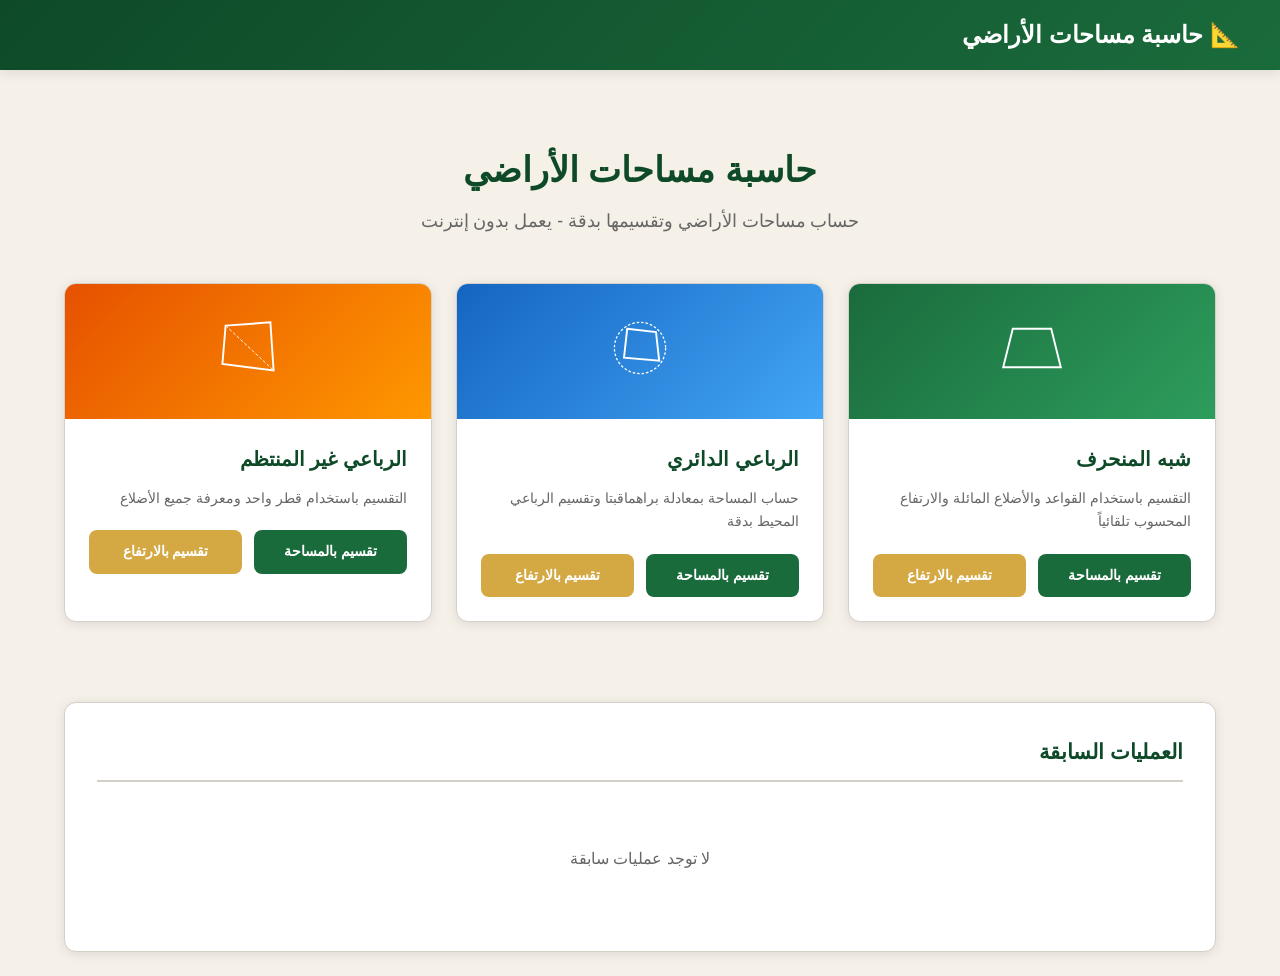
<file: index.html>
<!DOCTYPE html>
<html lang="ar" dir="rtl">
<head>
  <meta charset="UTF-8">
  <meta name="viewport" content="width=device-width, initial-scale=1.0">
  <title>حاسبة مساحات الأراضي</title>
  <link rel="stylesheet" href="css/style.css">
  <link rel="manifest" href="manifest.json">
  <meta name="theme-color" content="#1a6b3c">
  <meta name="apple-mobile-web-app-capable" content="yes">
  <meta name="apple-mobile-web-app-status-bar-style" content="black-translucent">
  <link rel="apple-touch-icon" href="data:image/svg+xml,<svg xmlns='http://www.w3.org/2000/svg' viewBox='0 0 100 100'><rect fill='%231a6b3c' width='100' height='100' rx='20'/><text x='50' y='65' font-size='50' text-anchor='middle' fill='white'>📐</text></svg>">
</head>
<body>
  <header class="header">
    <div class="header-content">
      <h1>📐 حاسبة مساحات الأراضي</h1>
    </div>
  </header>

  <main class="container">
    <section class="hero">
      <h1>حاسبة مساحات الأراضي</h1>
      <p>حساب مساحات الأراضي وتقسيمها بدقة - يعمل بدون إنترنت</p>
    </section>

    <div class="cards-grid">
      <!-- شبه المنحرف -->
      <div class="card">
        <div class="card-icon">
          <svg viewBox="0 0 100 80" xmlns="http://www.w3.org/2000/svg">
            <polygon points="20,10 80,10 95,70 5,70" fill="none" stroke="white" stroke-width="3"/>
          </svg>
        </div>
        <div class="card-body">
          <h3>شبه المنحرف</h3>
          <p>التقسيم باستخدام القواعد والأضلاع المائلة والارتفاع المحسوب تلقائياً</p>
          <div class="card-buttons">
            <a href="trapezoid-area.html" class="btn btn-primary">تقسيم بالمساحة</a>
            <a href="trapezoid-height.html" class="btn btn-secondary">تقسيم بالارتفاع</a>
          </div>
        </div>
      </div>

      <!-- الرباعي الدائري -->
      <div class="card">
        <div class="card-icon" style="background: linear-gradient(135deg, #1565c0, #42a5f5);">
          <svg viewBox="0 0 100 100" xmlns="http://www.w3.org/2000/svg">
            <circle cx="50" cy="50" r="40" fill="none" stroke="white" stroke-width="2" stroke-dasharray="4,3"/>
            <polygon points="30,20 75,25 80,70 25,65" fill="none" stroke="white" stroke-width="3"/>
          </svg>
        </div>
        <div class="card-body">
          <h3>الرباعي الدائري</h3>
          <p>حساب المساحة بمعادلة براهماقبتا وتقسيم الرباعي المحيط بدقة</p>
          <div class="card-buttons">
            <a href="circular-quad-area.html" class="btn btn-primary">تقسيم بالمساحة</a>
            <a href="circular-quad-height.html" class="btn btn-secondary">تقسيم بالارتفاع</a>
          </div>
        </div>
      </div>

      <!-- الرباعي غير المنتظم -->
      <div class="card">
        <div class="card-icon" style="background: linear-gradient(135deg, #e65100, #ff9800);">
          <svg viewBox="0 0 100 100" xmlns="http://www.w3.org/2000/svg">
            <polygon points="15,15 85,10 90,85 10,75" fill="none" stroke="white" stroke-width="3"/>
            <line x1="15" y1="15" x2="90" y2="85" stroke="white" stroke-width="1.5" stroke-dasharray="5,3"/>
          </svg>
        </div>
        <div class="card-body">
          <h3>الرباعي غير المنتظم</h3>
          <p>التقسيم باستخدام قطر واحد ومعرفة جميع الأضلاع</p>
          <div class="card-buttons">
            <a href="irregular-quad-area.html" class="btn btn-primary">تقسيم بالمساحة</a>
            <a href="irregular-quad-height.html" class="btn btn-secondary">تقسيم بالارتفاع</a>
          </div>
        </div>
      </div>
    </div>

    <section class="history-section" id="historySection">
      <h2 style="font-size:1.3rem;color:var(--primary-dark);margin-bottom:1rem;padding-bottom:.75rem;border-bottom:2px solid var(--border);">العمليات السابقة</h2>
      <div id="historyList">
        <div class="empty-state">
          <p>لا توجد عمليات سابقة</p>
        </div>
      </div>
    </section>
  </main>

  <script src="js/storage.js"></script>
  <script>
    function loadHistory() {
      const history = Storage.getAll();
      const list = document.getElementById('historyList');

      if (history.length === 0) {
        list.innerHTML = '<div class="empty-state"><p>لا توجد عمليات سابقة</p></div>';
        return;
      }

      list.innerHTML = history.slice(0, 10).map(item => `
        <div class="history-item" onclick="viewHistory(${item.id})">
          <div class="date">${item.date}</div>
          <div class="summary">${item.title} - ${item.units ? item.units.display : item.areaM2 + ' م²'}</div>
        </div>
      `).join('');
    }

    function viewHistory(id) {
      window.location.href = 'history-detail.html?id=' + id;
    }

    loadHistory();

    if ('serviceWorker' in navigator) {
      window.addEventListener('load', () => {
        navigator.serviceWorker.register('sw.js')
          .then(reg => console.log('Service Worker registered'))
          .catch(err => console.log('SW registration failed'));
      });
    }
  </script>
</body>
</html>
</file>
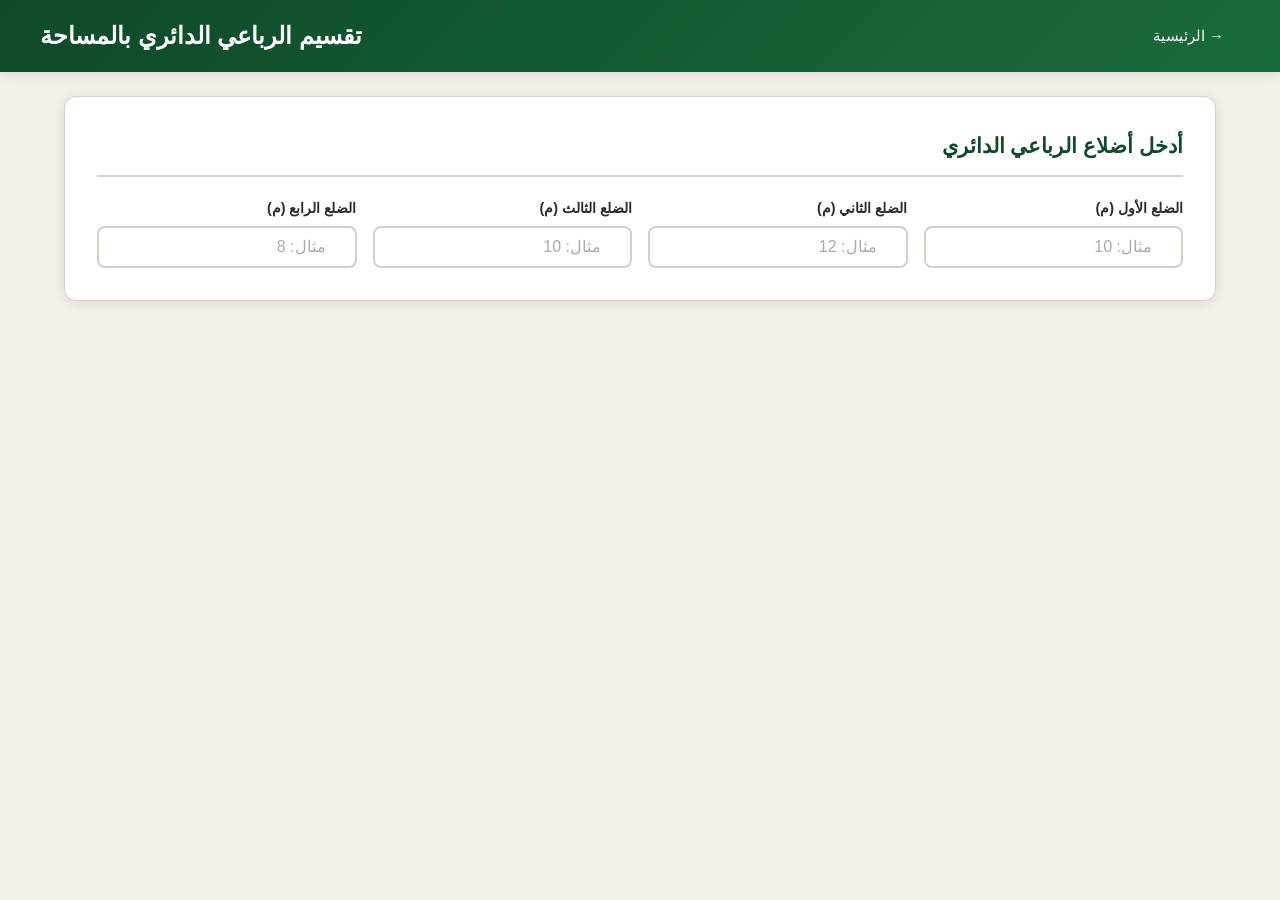
<file: circular-quad-area.html>
<!DOCTYPE html>
<html lang="ar" dir="rtl">
<head>
  <meta charset="UTF-8">
  <meta name="viewport" content="width=device-width, initial-scale=1.0">
  <title>تقسيم الرباعي الدائري بالمساحة</title>
  <link rel="stylesheet" href="css/style.css">
  <link rel="manifest" href="manifest.json">
  <meta name="theme-color" content="#1565c0">
</head>
<body>
  <header class="header">
    <div class="header-content">
      <a href="index.html" class="back-btn">→ الرئيسية</a>
      <h1>تقسيم الرباعي الدائري بالمساحة</h1>
    </div>
  </header>

  <main class="container">
    <section class="form-section">
      <h2>أدخل أضلاع الرباعي الدائري</h2>
      <div class="form-grid">
        <div class="form-group">
          <label>الضلع الأول (م)</label>
          <input type="number" id="inputA" placeholder="مثال: 10" step="any" min="0">
        </div>
        <div class="form-group">
          <label>الضلع الثاني (م)</label>
          <input type="number" id="inputB" placeholder="مثال: 12" step="any" min="0">
        </div>
        <div class="form-group">
          <label>الضلع الثالث (م)</label>
          <input type="number" id="inputC" placeholder="مثال: 10" step="any" min="0">
        </div>
        <div class="form-group">
          <label>الضلع الرابع (م)</label>
          <input type="number" id="inputD" placeholder="مثال: 8" step="any" min="0">
        </div>
      </div>
    </section>

    <section class="results-box" id="resultsBox" style="display:none;">
      <h3>النتائج</h3>
      <div class="results-grid" id="resultsGrid"></div>
    </section>

    <section class="canvas-container" id="mainCanvasContainer" style="display:none;">
      <canvas id="mainCanvas"></canvas>
      <div class="zoom-hint">اضغط على الرسم للتكبير</div>
    </section>

    <section class="division-section" id="divisionSection" style="display:none;">
      <h2>خيارات التقسيم</h2>
      <div class="radio-group">
        <label class="radio-label">
          <input type="radio" name="divMode" value="equal" checked onchange="toggleDivMode()">
          تقسيم بالتساوي
        </label>
        <label class="radio-label">
          <input type="radio" name="divMode" value="custom" onchange="toggleDivMode()">
          إدخال مساحة كل قسم
        </label>
      </div>

      <div id="equalDivInputs">
        <div class="form-group" style="max-width:300px;">
          <label>عدد الأقسام</label>
          <input type="number" id="numSections" value="2" min="2" max="50" onchange="updateCustomInputs()">
        </div>
      </div>

      <div id="customDivInputs" style="display:none;">
        <p id="totalAreaText" style="margin-bottom:10px;font-weight:600;color:var(--primary-dark);"></p>
        <div id="customInputsList"></div>
        <p id="remainingText" style="margin-top:8px;color:var(--text-light);font-size:0.9rem;"></p>
      </div>

      <button class="btn btn-primary" style="margin-top:1rem;" onclick="calculateDivisions()">حساب الأقسام</button>

      <div id="divisionResults" class="division-results"></div>

      <div class="action-buttons" id="actionBtns" style="display:none;">
        <button class="btn btn-primary" onclick="saveData()">💾 حفظ البيانات</button>
        <button class="btn btn-secondary" onclick="showAllAsImage()">🖼️ عرض الكل كصورة</button>
        <button class="btn btn-outline" onclick="printResults()">🖨️ طباعة</button>
        <button class="btn btn-danger" onclick="clearAll()">🗑️ مسح الكل</button>
      </div>
    </section>

    <section class="canvas-container" id="allSectionsCanvasContainer" style="display:none;">
      <canvas id="allSectionsCanvas"></canvas>
      <div class="zoom-hint">عرض جميع الأقسام معاً</div>
    </section>
  </main>

  <div class="toast" id="toast"></div>

  <script src="js/calculations.js"></script>
  <script src="js/diagrams.js"></script>
  <script src="js/storage.js"></script>
  <script src="js/export.js"></script>
  <script>
    let lastResult = null;
    let lastDivisions = null;

    ['inputA','inputB','inputC','inputD'].forEach(id => {
      document.getElementById(id).addEventListener('input', autoCalculate);
    });

    function autoCalculate() {
      const a = document.getElementById('inputA').value;
      const b = document.getElementById('inputB').value;
      const c = document.getElementById('inputC').value;
      const d = document.getElementById('inputD').value;

      if (!a || !b || !c || !d) {
        document.getElementById('resultsBox').style.display = 'none';
        document.getElementById('mainCanvasContainer').style.display = 'none';
        document.getElementById('divisionSection').style.display = 'none';
        return;
      }

      const result = Calculations.cyclicQuadCalc(a, b, c, d);
      if (result.errors) { document.getElementById('resultsBox').style.display = 'none'; return; }

      lastResult = result;
      showResults(result);
      drawMainDiagram(result);
      document.getElementById('divisionSection').style.display = 'block';
      updateCustomInputs();
    }

    function showResults(r) {
      document.getElementById('resultsGrid').innerHTML = `
        <div class="result-item"><div class="label">المساحة الكلية</div><div class="value">${r.areaM2} <span class="unit">م²</span></div></div>
        <div class="result-item"><div class="label">الفدان</div><div class="value">${r.units.feddan} <span class="unit">فدان</span></div></div>
        <div class="result-item"><div class="label">القيراط</div><div class="value">${r.units.qirat} <span class="unit">قيراط</span></div></div>
        <div class="result-item"><div class="label">السهم</div><div class="value">${r.units.sah} <span class="unit">سهم</span></div></div>
        <div class="result-item"><div class="label">الارتفاع المكافئ</div><div class="value">${r.h} <span class="unit">م</span></div></div>
        <div class="result-item"><div class="label">القطر الأول</div><div class="value">${r.diag1} <span class="unit">م</span></div></div>
        <div class="result-item"><div class="label">القطر الثاني</div><div class="value">${r.diag2} <span class="unit">م</span></div></div>
        <div class="result-item"><div class="label">المحيط</div><div class="value">${r.perimeter} <span class="unit">م</span></div></div>
      `;
      document.getElementById('resultsBox').style.display = 'block';
    }

    function drawMainDiagram(r) {
      Diagrams.drawCyclicQuad(document.getElementById('mainCanvas'), r, null);
      document.getElementById('mainCanvasContainer').style.display = 'block';
    }

    function toggleDivMode() {
      const mode = document.querySelector('input[name="divMode"]:checked').value;
      document.getElementById('equalDivInputs').style.display = mode === 'equal' ? 'block' : 'none';
      document.getElementById('customDivInputs').style.display = mode === 'custom' ? 'block' : 'none';
      if (mode === 'custom') updateCustomInputs();
    }

    function updateCustomInputs() {
      if (!lastResult) return;
      const mode = document.querySelector('input[name="divMode"]:checked').value;
      if (mode !== 'custom') return;

      const n = parseInt(document.getElementById('numSections').value) || 2;
      const list = document.getElementById('customInputsList');
      document.getElementById('totalAreaText').textContent = `المساحة الكلية: ${lastResult.areaM2} م²`;

      let html = '';
      for (let i = 0; i < n; i++) {
        html += `<div class="area-input-row"><label>القسم ${i + 1} (م²):</label><input type="number" class="custom-area-input" data-index="${i}" placeholder="مساحة القسم ${i + 1}" step="any" min="0" onchange="updateRemaining()"></div>`;
      }
      list.innerHTML = html;
      updateRemaining();
    }

    function updateRemaining() {
      if (!lastResult) return;
      const inputs = document.querySelectorAll('.custom-area-input');
      let total = 0;
      inputs.forEach(inp => { total += parseFloat(inp.value) || 0; });
      const remaining = lastResult.areaM2 - total;
      document.getElementById('remainingText').textContent = `المتبقي: ${Math.round(remaining * 1000) / 1000} م²`;
      document.getElementById('remainingText').style.color = Math.abs(remaining) < 0.001 ? 'var(--primary)' : remaining < 0 ? '#d32f2f' : 'var(--text-light)';
    }

    function calculateDivisions() {
      if (!lastResult) return;
      const mode = document.querySelector('input[name="divMode"]:checked').value;

      let result;
      if (mode === 'equal') {
        const n = parseInt(document.getElementById('numSections').value) || 2;
        result = Calculations.divideEqualCyclic(lastResult.a, lastResult.b, lastResult.c, lastResult.d, n);
      } else {
        const inputs = document.querySelectorAll('.custom-area-input');
        const areas = Array.from(inputs).map(inp => parseFloat(inp.value) || 0).filter(v => v > 0);
        if (areas.length === 0) { showToast('أدخل مساحة على الأقل'); return; }
        result = Calculations.divideByAreaCyclic(lastResult.a, lastResult.b, lastResult.c, lastResult.d, areas);
      }

      if (result.errors) { showToast(result.errors[0]); return; }

      lastDivisions = result;
      showDivisionResults(result);
      drawAllSections(result);
      document.getElementById('actionBtns').style.display = 'flex';
    }

    function showDivisionResults(result) {
      const container = document.getElementById('divisionResults');
      let html = `<h3 style="color:var(--primary-dark);margin:1.5rem 0 1rem;">الأقسام (${result.sections.length} قسم)</h3>`;

      result.sections.forEach(sec => {
        html += `
          <div class="division-card">
            <h4>القسم ${sec.index}</h4>
            <canvas id="secCanvas${sec.index}" class="section-canvas"></canvas>
            <div class="zoom-hint">اضغط للتكبير</div>
            <div class="results-grid" style="margin-top:1rem;">
              <div class="result-item"><div class="label">المساحة</div><div class="value">${sec.areaM2} <span class="unit">م²</span></div></div>
              <div class="result-item"><div class="label">بالوحدات</div><div class="value">${sec.units.display}</div></div>
              <div class="result-item"><div class="label">الضلع العلوي</div><div class="value">${sec.a} <span class="unit">م</span></div></div>
              <div class="result-item"><div class="label">الضلع السفلي</div><div class="value">${sec.b} <span class="unit">م</span></div></div>
              <div class="result-item"><div class="label">الارتفاع</div><div class="value">${sec.h} <span class="unit">م</span></div></div>
              <div class="result-item"><div class="label">القطر</div><div class="value">${sec.diag1} <span class="unit">م</span></div></div>
            </div>
          </div>
        `;
      });

      container.innerHTML = html;
      result.sections.forEach(sec => {
        const canvas = document.getElementById(`secCanvas${sec.index}`);
        Diagrams.drawCyclicQuadSection(canvas, sec, sec.index, lastResult);
      });
    }

    function drawAllSections(result) {
      Diagrams.drawCyclicQuad(document.getElementById('allSectionsCanvas'), lastResult, result.sections);
      document.getElementById('allSectionsCanvasContainer').style.display = 'block';
    }

    function saveData() {
      if (!lastResult) return;
      Export.saveFullData({
        title: 'تقسيم الرباعي الدائري بالمساحة',
        inputs: {
          'الضلع العلوي': document.getElementById('inputA').value,
          'الضلع السفلي': document.getElementById('inputB').value,
          'الضلع الأيمن': document.getElementById('inputC').value,
          'الضلع الأيسر': document.getElementById('inputD').value
        },
        results: lastResult,
        sections: lastDivisions ? lastDivisions.sections : null
      });
      Storage.save({ title: 'تقسيم الرباعي الدائري بالمساحة', pageUrl: 'circular-quad-area.html', inputs: { a: lastResult.a, b: lastResult.b, c: lastResult.c, d: lastResult.d }, result: lastResult, units: lastResult.units });
      showToast('تم حفظ البيانات بنجاح');
    }

    function showAllAsImage() {
      if (!lastResult) return;
      Export.exportFullPage({
        title: 'تقسيم الرباعي الدائري بالمساحة',
        inputs: {
          'الضلع العلوي': document.getElementById('inputA').value,
          'الضلع السفلي': document.getElementById('inputB').value,
          'الضلع الأيمن': document.getElementById('inputC').value,
          'الضلع الأيسر': document.getElementById('inputD').value
        },
        results: lastResult,
        sections: lastDivisions ? lastDivisions.sections : null,
        mainCanvasId: 'mainCanvas',
        sectionCanvasPrefix: 'secCanvas'
      });
      showToast('تم حفظ الصورة');
    }
    function printResults() {
      if (!lastResult) return;
      Export.printFullPage({
        title: 'تقسيم الرباعي الدائري بالمساحة',
        inputs: {
          'الضلع العلوي': document.getElementById('inputA').value,
          'الضلع السفلي': document.getElementById('inputB').value,
          'الضلع الأيمن': document.getElementById('inputC').value,
          'الضلع الأيسر': document.getElementById('inputD').value
        },
        results: lastResult,
        sections: lastDivisions ? lastDivisions.sections : null,
        mainCanvasId: 'mainCanvas',
        sectionCanvasPrefix: 'secCanvas'
      });
    }
    function clearAll() {
      ['inputA','inputB','inputC','inputD'].forEach(id => document.getElementById(id).value = '');
      ['resultsBox','mainCanvasContainer'].forEach(id => document.getElementById(id).style.display = 'none');
      document.getElementById('divisionSection').style.display = 'none';
      document.getElementById('allSectionsCanvasContainer').style.display = 'none';
      document.getElementById('actionBtns').style.display = 'none';
      document.getElementById('divisionResults').innerHTML = '';
      lastResult = null; lastDivisions = null;
    }
    function showToast(msg) { const t = document.getElementById('toast'); t.textContent = msg; t.classList.add('show'); setTimeout(() => t.classList.remove('show'), 3000); }
    document.querySelectorAll('canvas').forEach(c => c.addEventListener('click', () => c.classList.toggle('zoomed')));
  </script>
</body>
</html>
</file>
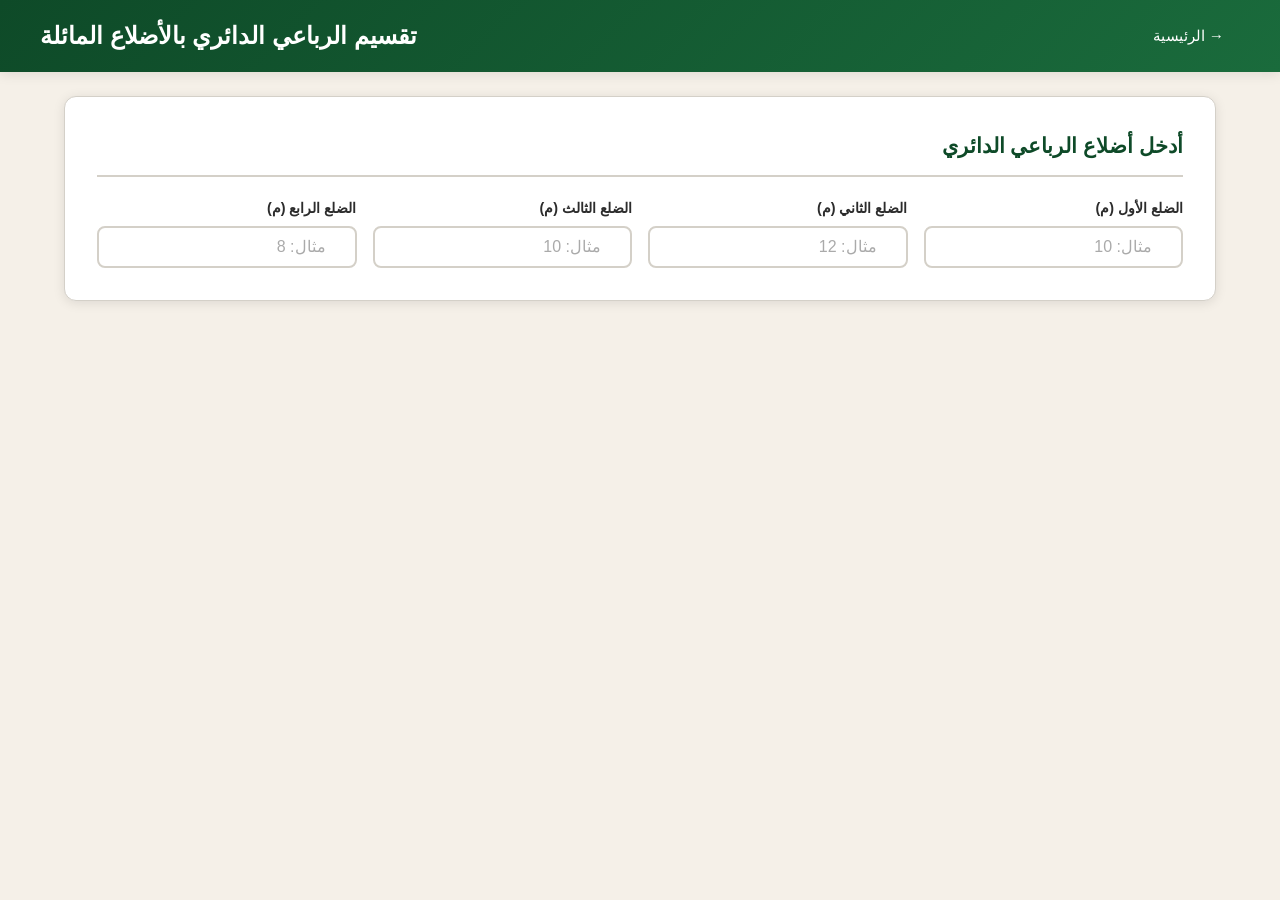
<file: circular-quad-height.html>
<!DOCTYPE html>
<html lang="ar" dir="rtl">
<head>
  <meta charset="UTF-8">
  <meta name="viewport" content="width=device-width, initial-scale=1.0">
  <title>تقسيم الرباعي الدائري بالأضلاع المائلة</title>
  <link rel="stylesheet" href="css/style.css">
  <link rel="manifest" href="manifest.json">
  <meta name="theme-color" content="#1565c0">
</head>
<body>
  <header class="header">
    <div class="header-content">
      <a href="index.html" class="back-btn">→ الرئيسية</a>
      <h1>تقسيم الرباعي الدائري بالأضلاع المائلة</h1>
    </div>
  </header>

  <main class="container">
    <section class="form-section">
      <h2>أدخل أضلاع الرباعي الدائري</h2>
      <div class="form-grid">
        <div class="form-group">
          <label>الضلع الأول (م)</label>
          <input type="number" id="inputA" placeholder="مثال: 10" step="any" min="0">
        </div>
        <div class="form-group">
          <label>الضلع الثاني (م)</label>
          <input type="number" id="inputB" placeholder="مثال: 12" step="any" min="0">
        </div>
        <div class="form-group">
          <label>الضلع الثالث (م)</label>
          <input type="number" id="inputC" placeholder="مثال: 10" step="any" min="0">
        </div>
        <div class="form-group">
          <label>الضلع الرابع (م)</label>
          <input type="number" id="inputD" placeholder="مثال: 8" step="any" min="0">
        </div>
      </div>
    </section>

    <section class="results-box" id="resultsBox" style="display:none;">
      <h3>النتائج</h3>
      <div class="results-grid" id="resultsGrid"></div>
    </section>

    <section class="canvas-container" id="mainCanvasContainer" style="display:none;">
      <canvas id="mainCanvas"></canvas>
      <div class="zoom-hint">اضغط على الرسم للتكبير</div>
    </section>

    <section class="division-section" id="divisionSection" style="display:none;">
      <h2>خيارات التقسيم</h2>

      <div style="margin-bottom:1rem;">
        <label style="font-weight:bold;display:block;margin-bottom:0.5rem;">اتجاه التقسيم:</label>
        <div style="display:flex;gap:12px;flex-wrap:wrap;">
          <label style="display:flex;align-items:center;gap:4px;cursor:pointer;">
            <input type="radio" name="cutDirection" value="bd" checked onchange="onDirectionChange()">
            التقسيم عمودياً (يقطع الضلعين 2 و 4)
          </label>
          <label style="display:flex;align-items:center;gap:4px;cursor:pointer;">
            <input type="radio" name="cutDirection" value="ac" onchange="onDirectionChange()">
            التقسيم أفقياً (يقطع الضلعين 1 و 3)
          </label>
        </div>
      </div>

      <p id="divisionHint" style="color:var(--text-light);margin-bottom:1rem;">أدخل الضلع الثالث (ci) والضلع الرابع (di) لكل قسم. الأقسام تُحسب من الأعلى إلى الأسفل.</p>

      <div id="slantInputsContainer">
        <div class="form-group" style="max-width:300px;margin-bottom:1rem;">
          <label>عدد الأقسام</label>
          <input type="number" id="numSections" value="2" min="2" max="50" onchange="updateSlantInputs()">
        </div>
        <div id="slantInputsList"></div>
      </div>

      <button class="btn btn-primary" style="margin-top:1rem;" onclick="calculateDivisions()">حساب الأقسام</button>

      <div id="divisionResults" class="division-results"></div>

      <div class="action-buttons" id="actionBtns" style="display:none;">
        <button class="btn btn-primary" onclick="saveData()">💾 حفظ البيانات</button>
        <button class="btn btn-secondary" onclick="showAllAsImage()">🖼️ عرض الكل كصورة</button>
        <button class="btn btn-outline" onclick="printResults()">🖨️ طباعة</button>
        <button class="btn btn-danger" onclick="clearAll()">🗑️ مسح الكل</button>
      </div>
    </section>

    <section class="canvas-container" id="allSectionsCanvasContainer" style="display:none;">
      <canvas id="allSectionsCanvas"></canvas>
      <div class="zoom-hint">عرض جميع الأقسام معاً</div>
    </section>
  </main>

  <div class="toast" id="toast"></div>

  <script src="js/calculations.js"></script>
  <script src="js/diagrams.js"></script>
  <script src="js/storage.js"></script>
  <script src="js/export.js"></script>
  <script>
    let lastResult = null;
    let lastDivisions = null;

    ['inputA','inputB','inputC','inputD'].forEach(id => {
      document.getElementById(id).addEventListener('input', autoCalculate);
    });

    function getDirection() {
      const checked = document.querySelector('input[name="cutDirection"]:checked');
      return checked ? checked.value : 'bd';
    }

    function onDirectionChange() {
      const dir = getDirection();
      const hint = document.getElementById('divisionHint');
      if (dir === 'ac') {
        hint.textContent = 'أدخل العرض العلوي (ai) والعرض السفلي (ci) لكل قسم. يُحسب من الأعلى إلى الأسفل.';
      } else {
        hint.textContent = 'أدخل الضلع الثالث (ci) والضلع الرابع (di) لكل قسم. الأقسام تُحسب من الأعلى إلى الأسفل.';
      }
      updateSlantInputs();
      if (lastDivisions) {
        lastDivisions = null;
        document.getElementById('divisionResults').innerHTML = '';
        document.getElementById('allSectionsCanvasContainer').style.display = 'none';
        document.getElementById('actionBtns').style.display = 'none';
      }
    }

    function autoCalculate() {
      const a = document.getElementById('inputA').value;
      const b = document.getElementById('inputB').value;
      const c = document.getElementById('inputC').value;
      const d = document.getElementById('inputD').value;

      if (!a || !b || !c || !d) {
        document.getElementById('resultsBox').style.display = 'none';
        document.getElementById('mainCanvasContainer').style.display = 'none';
        document.getElementById('divisionSection').style.display = 'none';
        return;
      }

      const result = Calculations.cyclicQuadCalc(a, b, c, d);
      if (result.errors) { document.getElementById('resultsBox').style.display = 'none'; return; }

      lastResult = result;
      showResults(result);
      drawMainDiagram(result);
      document.getElementById('divisionSection').style.display = 'block';
      updateSlantInputs();
    }

    function showResults(r) {
      document.getElementById('resultsGrid').innerHTML = `
        <div class="result-item"><div class="label">المساحة الكلية</div><div class="value">${r.areaM2} <span class="unit">م²</span></div></div>
        <div class="result-item"><div class="label">الفدان</div><div class="value">${r.units.feddan} <span class="unit">فدان</span></div></div>
        <div class="result-item"><div class="label">القيراط</div><div class="value">${r.units.qirat} <span class="unit">قيراط</span></div></div>
        <div class="result-item"><div class="label">السهم</div><div class="value">${r.units.sah} <span class="unit">سهم</span></div></div>
        <div class="result-item"><div class="label">الارتفاع المكافئ</div><div class="value">${r.h} <span class="unit">م</span></div></div>
        <div class="result-item"><div class="label">القطر الأول</div><div class="value">${r.diag1} <span class="unit">م</span></div></div>
        <div class="result-item"><div class="label">القطر الثاني</div><div class="value">${r.diag2} <span class="unit">م</span></div></div>
        <div class="result-item"><div class="label">المحيط</div><div class="value">${r.perimeter} <span class="unit">م</span></div></div>
      `;
      document.getElementById('resultsBox').style.display = 'block';
    }

    function drawMainDiagram(r) {
      Diagrams.drawCyclicQuad(document.getElementById('mainCanvas'), r, null);
      document.getElementById('mainCanvasContainer').style.display = 'block';
    }

    function updateSlantInputs() {
      if (!lastResult) return;
      const n = parseInt(document.getElementById('numSections').value) || 2;
      const list = document.getElementById('slantInputsList');
      const dir = getDirection();

      let html = '';
      for (let i = 0; i < n; i++) {
        if (dir === 'ac') {
          const avgA = Math.round((lastResult.a) * 1000) / 1000;
          const avgC = Math.round((lastResult.c) * 1000) / 1000;
          html += `
            <div class="height-input-row" style="display:flex;gap:8px;align-items:center;margin-bottom:8px;">
              <label style="min-width:80px;">القسم ${i + 1}:</label>
              <div style="flex:1;">
                <label style="font-size:0.8rem;color:#666;">العرض العلوي (ai)</label>
                <input type="number" class="slant-ai-input" data-index="${i}" value="${avgA}" step="any" min="0" style="width:100%;">
              </div>
              <div style="flex:1;">
                <label style="font-size:0.8rem;color:#666;">العرض السفلي (ci)</label>
                <input type="number" class="slant-ci-input" data-index="${i}" value="${avgC}" step="any" min="0" style="width:100%;">
              </div>
            </div>
          `;
        } else {
          const avgC = Math.round((lastResult.c / n) * 1000) / 1000;
          const avgD = Math.round((lastResult.d / n) * 1000) / 1000;
          html += `
            <div class="height-input-row" style="display:flex;gap:8px;align-items:center;margin-bottom:8px;">
              <label style="min-width:80px;">القسم ${i + 1}:</label>
              <div style="flex:1;">
                <label style="font-size:0.8rem;color:#666;">الضلع الثالث (ci)</label>
                <input type="number" class="slant-ci-input" data-index="${i}" value="${avgC}" step="any" min="0" style="width:100%;">
              </div>
              <div style="flex:1;">
                <label style="font-size:0.8rem;color:#666;">الضلع الرابع (di)</label>
                <input type="number" class="slant-di-input" data-index="${i}" value="${avgD}" step="any" min="0" style="width:100%;">
              </div>
            </div>
          `;
        }
      }
      list.innerHTML = html;
    }

    function calculateDivisions() {
      if (!lastResult) return;
      const dir = getDirection();

      if (dir === 'ac') {
        const aiInputs = document.querySelectorAll('.slant-ai-input');
        const ciInputs = document.querySelectorAll('.slant-ci-input');
        const sections_input = [];
        for (let i = 0; i < aiInputs.length; i++) {
          const ai = parseFloat(aiInputs[i].value) || 0;
          const ci_val = parseFloat(ciInputs[i].value) || 0;
          if (ai <= 0 || ci_val <= 0) { showToast('أدخل جميع القيم لكل قسم'); return; }
          sections_input.push({ ai, ci: ci_val });
        }
        if (sections_input.length === 0) { showToast('أدخل قسم على الأقل'); return; }
        const result = Calculations.divideBySlantCyclicAC(lastResult.a, lastResult.b, lastResult.c, lastResult.d, sections_input);
        if (result.errors) { showToast(result.errors[0]); return; }
        lastDivisions = result;
      } else {
        const ciInputs = document.querySelectorAll('.slant-ci-input');
        const diInputs = document.querySelectorAll('.slant-di-input');
        const slants = [];
        for (let i = 0; i < ciInputs.length; i++) {
          const ci = parseFloat(ciInputs[i].value) || 0;
          const di = parseFloat(diInputs[i].value) || 0;
          if (ci <= 0 || di <= 0) { showToast('أدخل جميع الأضلاع المائلة لكل قسم'); return; }
          slants.push({ ci, di });
        }
        if (slants.length === 0) { showToast('أدخل قسم على الأقل'); return; }
        const result = Calculations.divideBySlantCyclic(lastResult.a, lastResult.b, lastResult.c, lastResult.d, slants);
        if (result.errors) { showToast(result.errors[0]); return; }
        lastDivisions = result;
      }

      showDivisionResults(lastDivisions);
      drawAllSections(lastDivisions);
      document.getElementById('actionBtns').style.display = 'flex';
    }

    function showDivisionResults(result) {
      const container = document.getElementById('divisionResults');
      const dir = getDirection();
      let html = `<h3 style="color:var(--primary-dark);margin:1.5rem 0 1rem;">الأقسام (${result.sections.length} قسم)</h3>`;
      result.sections.forEach(sec => {
        if (dir === 'ac') {
          html += `
            <div class="division-card">
              <h4>القسم ${sec.index}</h4>
              <canvas id="secCanvas${sec.index}" class="section-canvas"></canvas>
              <div class="zoom-hint">اضغط للتكبير</div>
              <div class="results-grid" style="margin-top:1rem;">
                <div class="result-item"><div class="label">المساحة</div><div class="value">${sec.areaM2} <span class="unit">م²</span></div></div>
                <div class="result-item"><div class="label">بالوحدات</div><div class="value">${sec.units.display}</div></div>
                <div class="result-item"><div class="label">العرض العلوي</div><div class="value">${sec.a} <span class="unit">م</span></div></div>
                <div class="result-item"><div class="label">العرض السفلي</div><div class="value">${sec.c} <span class="unit">م</span></div></div>
                <div class="result-item"><div class="label">الضلع الأيمن</div><div class="value">${sec.b} <span class="unit">م</span></div></div>
                <div class="result-item"><div class="label">الضلع الأيسر</div><div class="value">${sec.d} <span class="unit">م</span></div></div>
                <div class="result-item"><div class="label">الارتفاع</div><div class="value">${sec.h} <span class="unit">م</span></div></div>
                <div class="result-item"><div class="label">القطر</div><div class="value">${sec.diag1} <span class="unit">م</span></div></div>
              </div>
            </div>
          `;
        } else {
          html += `
            <div class="division-card">
              <h4>القسم ${sec.index}</h4>
              <canvas id="secCanvas${sec.index}" class="section-canvas"></canvas>
              <div class="zoom-hint">اضغط للتكبير</div>
              <div class="results-grid" style="margin-top:1rem;">
                <div class="result-item"><div class="label">المساحة</div><div class="value">${sec.areaM2} <span class="unit">م²</span></div></div>
                <div class="result-item"><div class="label">بالوحدات</div><div class="value">${sec.units.display}</div></div>
                <div class="result-item"><div class="label">الضلع العلوي</div><div class="value">${sec.a} <span class="unit">م</span></div></div>
                <div class="result-item"><div class="label">الضلع السفلي</div><div class="value">${sec.b} <span class="unit">م</span></div></div>
                <div class="result-item"><div class="label">الارتفاع</div><div class="value">${sec.h} <span class="unit">م</span></div></div>
                <div class="result-item"><div class="label">القطر</div><div class="value">${sec.diag1} <span class="unit">م</span></div></div>
              </div>
            </div>
          `;
        }
      });
      container.innerHTML = html;
      result.sections.forEach(sec => {
        const canvas = document.getElementById(`secCanvas${sec.index}`);
        Diagrams.drawCyclicQuadSection(canvas, sec, sec.index, lastResult);
      });
    }

    function drawAllSections(result) {
      Diagrams.drawCyclicQuad(document.getElementById('allSectionsCanvas'), lastResult, result.sections);
      document.getElementById('allSectionsCanvasContainer').style.display = 'block';
    }

    function saveData() {
      if (!lastResult) return;
      Export.saveFullData({
        title: 'تقسيم الرباعي الدائري بالأضلاع المائلة',
        inputs: {
          'الضلع الأول': document.getElementById('inputA').value,
          'الضلع الثاني': document.getElementById('inputB').value,
          'الضلع الثالث': document.getElementById('inputC').value,
          'الضلع الرابع': document.getElementById('inputD').value
        },
        results: lastResult,
        sections: lastDivisions ? lastDivisions.sections : null
      });
      Storage.save({ title: 'تقسيم الرباعي الدائري بالأضلاع المائلة', pageUrl: 'circular-quad-height.html', inputs: { a: lastResult.a, b: lastResult.b, c: lastResult.c, d: lastResult.d }, result: lastResult, units: lastResult.units });
      showToast('تم حفظ البيانات بنجاح');
    }

    function showAllAsImage() {
      if (!lastResult) return;
      Export.exportFullPage({
        title: 'تقسيم الرباعي الدائري بالأضلاع المائلة',
        inputs: {
          'الضلع الأول': document.getElementById('inputA').value,
          'الضلع الثاني': document.getElementById('inputB').value,
          'الضلع الثالث': document.getElementById('inputC').value,
          'الضلع الرابع': document.getElementById('inputD').value
        },
        results: lastResult,
        sections: lastDivisions ? lastDivisions.sections : null,
        mainCanvasId: 'mainCanvas',
        sectionCanvasPrefix: 'secCanvas'
      });
      showToast('تم حفظ الصورة');
    }

    function printResults() {
      if (!lastResult) return;
      Export.printFullPage({
        title: 'تقسيم الرباعي الدائري بالأضلاع المائلة',
        inputs: {
          'الضلع الأول': document.getElementById('inputA').value,
          'الضلع الثاني': document.getElementById('inputB').value,
          'الضلع الثالث': document.getElementById('inputC').value,
          'الضلع الرابع': document.getElementById('inputD').value
        },
        results: lastResult,
        sections: lastDivisions ? lastDivisions.sections : null,
        mainCanvasId: 'mainCanvas',
        sectionCanvasPrefix: 'secCanvas'
      });
    }
    function clearAll() {
      ['inputA','inputB','inputC','inputD'].forEach(id => document.getElementById(id).value = '');
      ['resultsBox','mainCanvasContainer'].forEach(id => document.getElementById(id).style.display = 'none');
      document.getElementById('divisionSection').style.display = 'none';
      document.getElementById('allSectionsCanvasContainer').style.display = 'none';
      document.getElementById('actionBtns').style.display = 'none';
      document.getElementById('divisionResults').innerHTML = '';
      lastResult = null; lastDivisions = null;
    }
    function showToast(msg) { const t = document.getElementById('toast'); t.textContent = msg; t.classList.add('show'); setTimeout(() => t.classList.remove('show'), 3000); }
    document.querySelectorAll('canvas').forEach(c => c.addEventListener('click', () => c.classList.toggle('zoomed')));
  </script>
</body>
</html>
</file>
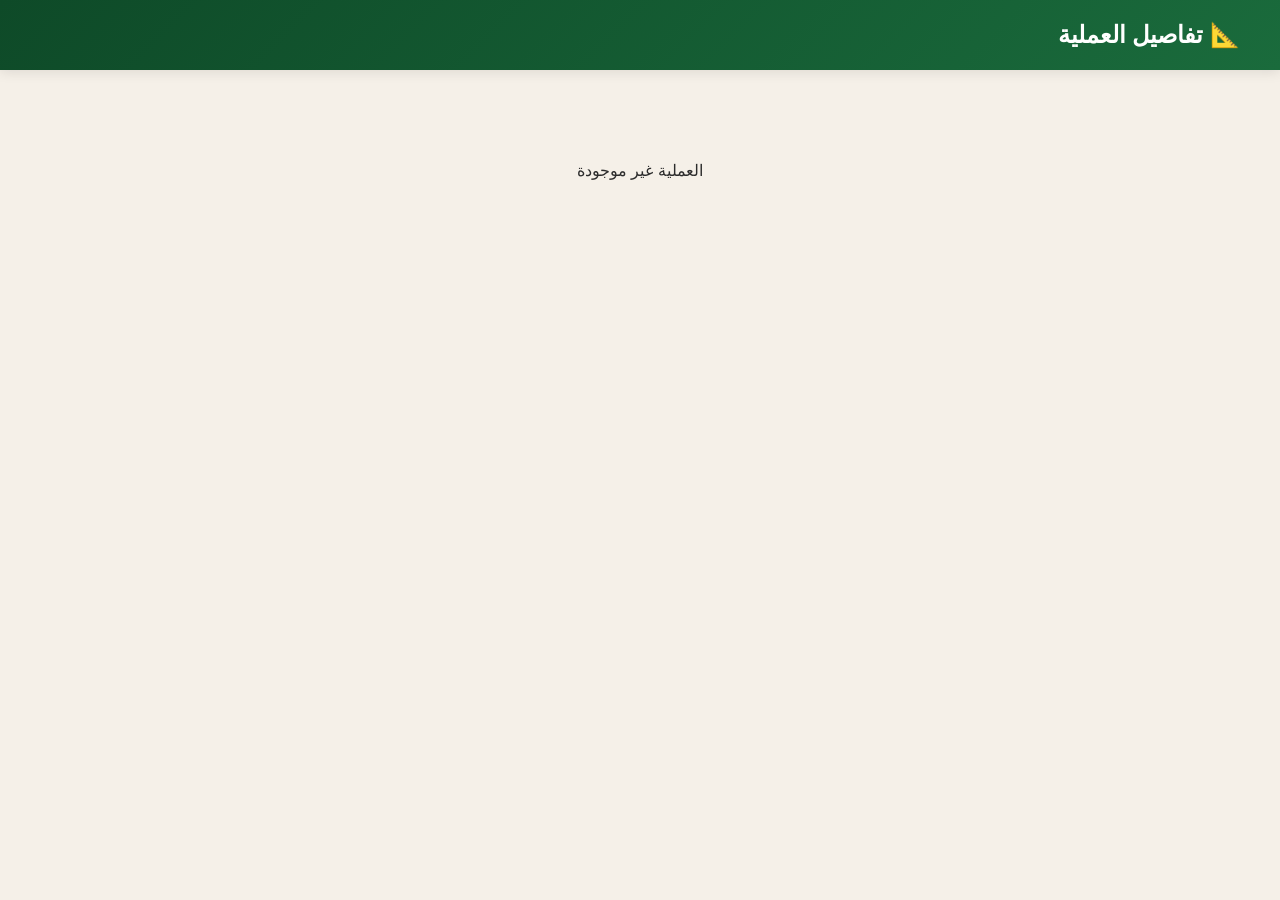
<file: history-detail.html>
<!DOCTYPE html>
<html lang="ar" dir="rtl">
<head>
  <meta charset="UTF-8">
  <meta name="viewport" content="width=device-width, initial-scale=1.0">
  <title>تفاصيل العملية</title>
  <link rel="stylesheet" href="css/style.css">
  <link rel="manifest" href="manifest.json">
  <meta name="theme-color" content="#1a6b3c">
  <style>
    .detail-container { max-width: 700px; margin: 0 auto; padding: 1rem; }
    .detail-card { background: var(--card-bg); border-radius: 12px; padding: 1.5rem; margin-bottom: 1rem; box-shadow: 0 2px 8px rgba(0,0,0,0.08); }
    .detail-card h3 { color: var(--primary-dark); margin-bottom: 1rem; padding-bottom: 0.5rem; border-bottom: 2px solid var(--border); font-size: 1.1rem; }
    .detail-row { display: flex; justify-content: space-between; padding: 0.4rem 0; border-bottom: 1px solid #f0f0f0; font-size: 0.95rem; }
    .detail-row:last-child { border-bottom: none; }
    .detail-label { color: var(--text-secondary); }
    .detail-value { font-weight: 600; color: var(--text-primary); }
    .section-card { background: #fff8f0; border: 1px solid #ffe0b2; border-radius: 10px; padding: 1rem; margin-bottom: 0.8rem; }
    .section-card h4 { color: #e65100; margin-bottom: 0.5rem; font-size: 1rem; }
    .section-card .detail-row { font-size: 0.9rem; }
    .actions-bar { display: flex; gap: 0.5rem; margin-bottom: 1rem; flex-wrap: wrap; }
    .actions-bar .btn { flex: 1; min-width: 120px; text-align: center; padding: 0.6rem; font-size: 0.9rem; border-radius: 8px; cursor: pointer; border: none; font-family: inherit; }
    .btn-download { background: var(--primary); color: #fff; }
    .btn-print { background: #1565c0; color: #fff; }
    .btn-back { background: var(--border); color: var(--text-primary); }
    .btn-delete { background: #d32f2f; color: #fff; }
    .empty-state { text-align: center; padding: 3rem; color: var(--text-secondary); }
    .units-highlight { background: #e8f5e9; border-radius: 8px; padding: 0.8rem; margin-top: 0.5rem; }
    .units-highlight .detail-value { color: var(--primary-dark); font-size: 1.05rem; }
  </style>
</head>
<body>
  <header class="header">
    <div class="header-content">
      <h1>📐 تفاصيل العملية</h1>
    </div>
  </header>

  <main class="container">
    <div class="detail-container" id="detailContent">
      <div class="empty-state" id="emptyState" style="display:none;">
        <p>العملية غير موجودة</p>
      </div>
    </div>
  </main>

  <script src="js/storage.js"></script>
  <script src="js/export.js"></script>
  <script>
    const params = new URLSearchParams(window.location.search);
    const id = parseInt(params.get('id'));
    const container = document.getElementById('detailContent');
    const emptyState = document.getElementById('emptyState');

    function render() {
      if (!id) { emptyState.style.display = 'block'; return; }
      const item = Storage.getById(id);
      if (!item) { emptyState.style.display = 'block'; return; }

      document.title = item.title || 'تفاصيل العملية';
      const r = item.result || {};
      const u = item.units || r.units || {};
      const inputs = item.inputs || {};

      let html = `
        <div class="actions-bar">
          <button class="btn btn-back" onclick="window.location.href='index.html'">العودة</button>
          <button class="btn btn-download" onclick="downloadImage()">تحميل كصورة</button>
          <button class="btn btn-print" onclick="printPage()">طباعة</button>
          <button class="btn btn-delete" onclick="deleteItem(${item.id})">حذف</button>
        </div>
      `;

      html += `<div class="detail-card"><h3>📋 ${item.title || 'عملية سابقة'}</h3>`;
      html += `<div class="detail-row"><span class="detail-label">التاريخ</span><span class="detail-value">${item.date || '-'}</span></div>`;
      html += `</div>`;

      html += `<div class="detail-card"><h3>المدخلات</h3>`;
      const inputLabels = {
        a: 'القاعدة العلوية', b: 'القاعدة السفلية', c: 'الضلع الأيمن', d: 'الضلع الأيسر', diag: 'القطر'
      };
      for (const [key, val] of Object.entries(inputs)) {
        if (val !== undefined && val !== null && val !== '') {
          html += `<div class="detail-row"><span class="detail-label">${inputLabels[key] || key}</span><span class="detail-value">${val} م</span></div>`;
        }
      }
      html += `</div>`;

      html += `<div class="detail-card"><h3>النتائج</h3>`;
      const resultLabels = {
        areaM2: 'المساحة الكلية', h: 'الارتفاع', x1: 'x1', x2: 'x2',
        diag1: 'القطر الأول', diag2: 'القطر الثاني', perimeter: 'المحيط',
        h1: 'الارتفاع الأول', h2: 'الارتفاع الثاني', diag: 'القطر',
        area1: 'مساحة المثلث 1', area2: 'مساحة المثلث 2',
        a: 'القاعدة العلوية', b: 'القاعدة السفلية', c: 'الضلع الأيمن', d: 'الضلع الأيسر'
      };
      for (const [key, val] of Object.entries(r)) {
        if (key === 'units' || key === 'errors' || val === undefined || val === null) continue;
        if (typeof val === 'object') continue;
        const unit = (key.includes('area') || key.includes('مساحة')) ? 'م²' : 'م';
        const label = resultLabels[key] || key;
        html += `<div class="detail-row"><span class="detail-label">${label}</span><span class="detail-value">${val} ${unit}</span></div>`;
      }
      html += `</div>`;

      if (u.display || u.feddan !== undefined) {
        html += `<div class="detail-card units-highlight"><h3>الوحدات</h3>`;
        if (u.feddan !== undefined) html += `<div class="detail-row"><span class="detail-label">الفدان</span><span class="detail-value">${u.feddan} فدان</span></div>`;
        if (u.qirat !== undefined) html += `<div class="detail-row"><span class="detail-label">القيراط</span><span class="detail-value">${u.qirat} قيراط</span></div>`;
        if (u.sah !== undefined) html += `<div class="detail-row"><span class="detail-label">السهم</span><span class="detail-value">${u.sah} سهم</span></div>`;
        if (u.display) html += `<div class="detail-row"><span class="detail-label">العرض</span><span class="detail-value">${u.display}</span></div>`;
        html += `</div>`;
      }

      if (item.pageUrl) {
        html += `<div class="actions-bar"><a href="${item.pageUrl}?id=${item.id}" class="btn btn-back" style="text-decoration:none;text-align:center;">فتح في صفحة الحساب</a></div>`;
      }

      container.innerHTML = container.innerHTML.replace(emptyState.outerHTML, '') + html;
    }

    function deleteItem(id) {
      if (!confirm('هل تريد حذف هذه العملية؟')) return;
      const history = Storage.getAll();
      const updated = history.filter(e => e.id !== id);
      localStorage.setItem(Storage.KEY, JSON.stringify(updated));
      window.location.href = 'index.html';
    }

    function downloadImage() {
      const item = Storage.getById(id);
      if (!item) return;

      const data = buildDetailCanvas(item);
      const link = document.createElement('a');
      link.download = `${(item.title || 'عملية').replace(/\s+/g, '-')}-${new Date().toISOString().slice(0, 10)}.png`;
      link.href = data.toDataURL('image/png');
      link.click();
    }

    function printPage() {
      const item = Storage.getById(id);
      if (!item) return;

      const data = buildDetailCanvas(item);
      const dataUrl = data.toDataURL('image/png');
      const win = window.open('', '_blank');
      win.document.write(`<!DOCTYPE html>
        <html><head><meta charset="utf-8"><title>${item.title || 'عملية'}</title>
        <style>
          @page{margin:10mm}
          body{margin:0;padding:0;display:flex;justify-content:center;align-items:flex-start;background:#fff}
          img{max-width:100%;height:auto}
        </style></head><body>
        <img src="${dataUrl}" onload="window.print();window.close()">
        </body></html>`);
      win.document.close();
    }

    function buildDetailCanvas(item) {
      const W = 800;
      const PADDING = 30;
      const LINE_HEIGHT = 28;
      const r = item.result || {};
      const u = item.units || r.units || {};
      const inputs = item.inputs || {};

      const inputLabels = {
        a: 'القاعدة العلوية', b: 'القاعدة السفلية', c: 'الضلع الأيمن', d: 'الضلع الأيسر', diag: 'القطر'
      };
      const resultLabels = {
        areaM2: 'المساحة الكلية', h: 'الارتفاع', x1: 'x1', x2: 'x2',
        diag1: 'القطر الأول', diag2: 'القطر الثاني', perimeter: 'المحيط',
        h1: 'الارتفاع الأول', h2: 'الارتفاع الثاني', diag: 'القطر',
        area1: 'مساحة المثلث 1', area2: 'مساحة المثلث 2',
        a: 'القاعدة العلوية', b: 'القاعدة السفلية', c: 'الضلع الأيمن', d: 'الضلع الأيسر'
      };

      let totalH = PADDING;
      totalH += 50;
      totalH += 10;

      const inputEntries = Object.entries(inputs).filter(([, v]) => v !== undefined && v !== null && v !== '');
      totalH += Math.ceil(inputEntries.length / 2) * LINE_HEIGHT + 15;

      const resultEntries = Object.entries(r).filter(([k, v]) => k !== 'units' && k !== 'errors' && v !== undefined && v !== null && typeof v !== 'object');
      totalH += Math.ceil(resultEntries.length / 2) * LINE_HEIGHT + 15;

      const unitEntries = [];
      if (u.feddan !== undefined) unitEntries.push(['الفدان', u.feddan + ' فدان']);
      if (u.qirat !== undefined) unitEntries.push(['القيراط', u.qirat + ' قيراط']);
      if (u.sah !== undefined) unitEntries.push(['السهم', u.sah + ' سهم']);
      if (u.display) unitEntries.push(['العرض', u.display]);
      if (unitEntries.length > 0) totalH += Math.ceil(unitEntries.length / 2) * LINE_HEIGHT + 30;

      totalH += PADDING;

      const canvas = document.createElement('canvas');
      const ctx = canvas.getContext('2d');
      const dpr = window.devicePixelRatio || 1;
      canvas.width = W * dpr;
      canvas.height = totalH * dpr;
      canvas.style.width = W + 'px';
      canvas.style.height = totalH + 'px';
      ctx.scale(dpr, dpr);

      ctx.fillStyle = '#f5f0e8';
      ctx.fillRect(0, 0, W, totalH);

      ctx.fillStyle = '#1a6b3c';
      ctx.fillRect(0, 0, W, 50);
      ctx.fillStyle = '#ffffff';
      ctx.font = 'bold 18px Segoe UI, Tahoma, sans-serif';
      ctx.textAlign = 'center';
      ctx.textBaseline = 'middle';
      ctx.fillText(item.title || 'عملية سابقة', W / 2, 25);

      let y = 65;

      ctx.fillStyle = '#0e4a28';
      ctx.font = 'bold 14px Segoe UI, Tahoma, sans-serif';
      ctx.textAlign = 'right';
      ctx.fillText('المدخلات:', W - PADDING, y);
      y += 8;

      ctx.fillStyle = '#333';
      ctx.font = '13px Segoe UI, Tahoma, sans-serif';
      for (let i = 0; i < inputEntries.length; i += 2) {
        let x = W - PADDING;
        for (let j = i; j < Math.min(i + 2, inputEntries.length); j++) {
          const [key, val] = inputEntries[j];
          ctx.fillText(`${inputLabels[key] || key}: ${val} م`, x, y + LINE_HEIGHT / 2);
          x -= (W - PADDING * 2) / 2;
        }
        y += LINE_HEIGHT;
      }
      y += 10;

      ctx.fillStyle = '#0e4a28';
      ctx.font = 'bold 14px Segoe UI, Tahoma, sans-serif';
      ctx.textAlign = 'right';
      ctx.fillText('النتائج:', W - PADDING, y);
      y += 8;

      ctx.fillStyle = '#333';
      ctx.font = '13px Segoe UI, Tahoma, sans-serif';
      for (let i = 0; i < resultEntries.length; i += 2) {
        let x = W - PADDING;
        for (let j = i; j < Math.min(i + 2, resultEntries.length); j++) {
          const [key, val] = resultEntries[j];
          const unit = (key.includes('area') || key.includes('مساحة')) ? 'م²' : 'م';
          const label = resultLabels[key] || key;
          ctx.fillText(`${label}: ${val} ${unit}`, x, y + LINE_HEIGHT / 2);
          x -= (W - PADDING * 2) / 2;
        }
        y += LINE_HEIGHT;
      }
      y += 10;

      if (unitEntries.length > 0) {
        ctx.fillStyle = '#0e4a28';
        ctx.font = 'bold 14px Segoe UI, Tahoma, sans-serif';
        ctx.textAlign = 'right';
        ctx.fillText('الوحدات:', W - PADDING, y);
        y += 8;

        ctx.fillStyle = '#1a6b3c';
        ctx.font = 'bold 13px Segoe UI, Tahoma, sans-serif';
        for (let i = 0; i < unitEntries.length; i += 2) {
          let x = W - PADDING;
          for (let j = i; j < Math.min(i + 2, unitEntries.length); j++) {
            ctx.fillText(`${unitEntries[j][0]}: ${unitEntries[j][1]}`, x, y + LINE_HEIGHT / 2);
            x -= (W - PADDING * 2) / 2;
          }
          y += LINE_HEIGHT;
        }
      }

      ctx.fillStyle = '#999';
      ctx.font = '10px Segoe UI, Tahoma, sans-serif';
      ctx.textAlign = 'center';
      ctx.fillText(item.date || new Date().toLocaleString('ar-EG'), W / 2, totalH - 10);

      return canvas;
    }

    render();
  </script>
</body>
</html>
</file>
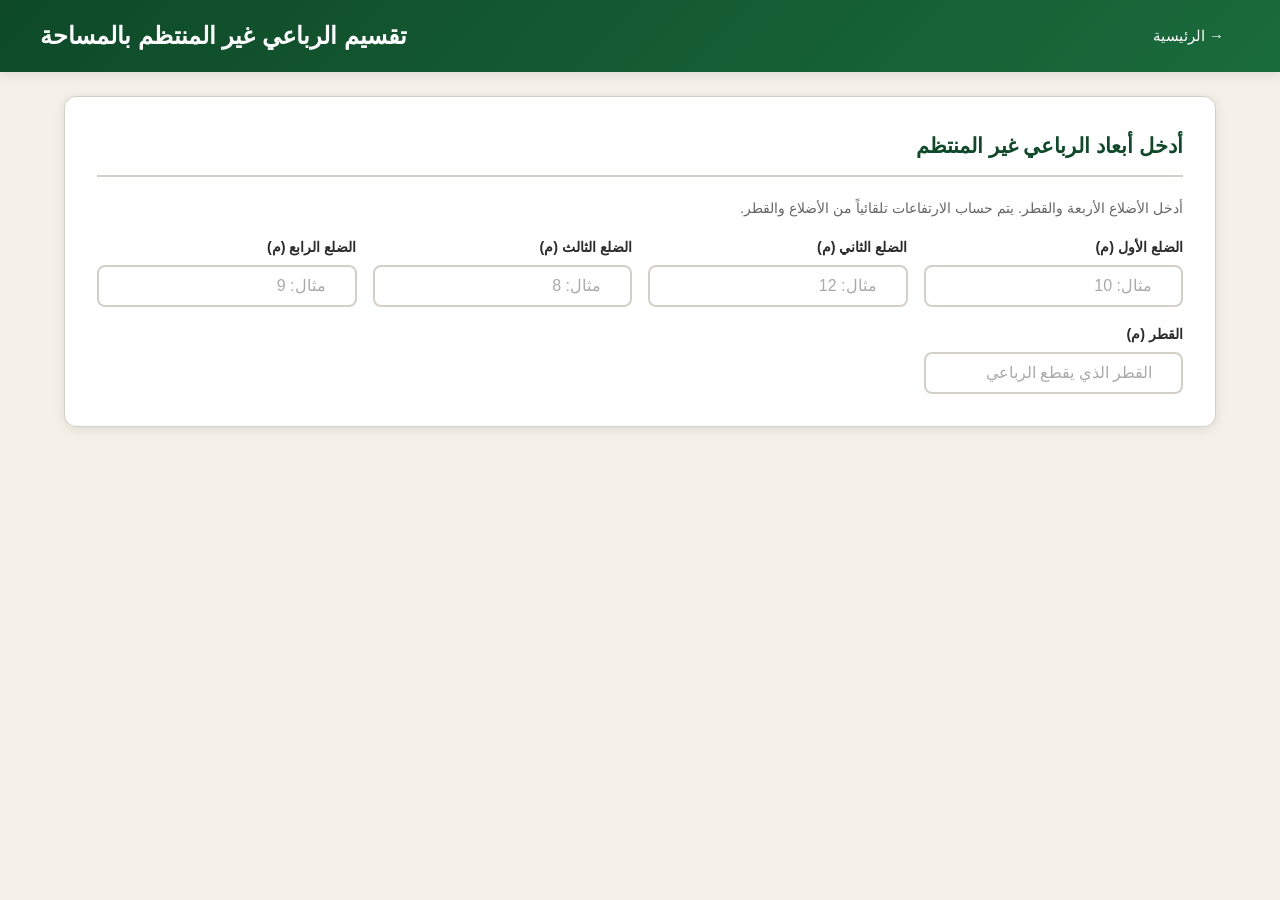
<file: irregular-quad-area.html>
<!DOCTYPE html>
<html lang="ar" dir="rtl">
<head>
  <meta charset="UTF-8">
  <meta name="viewport" content="width=device-width, initial-scale=1.0">
  <title>تقسيم الرباعي غير المنتظم بالمساحة</title>
  <link rel="stylesheet" href="css/style.css">
  <link rel="manifest" href="manifest.json">
  <meta name="theme-color" content="#e65100">
</head>
<body>
  <header class="header">
    <div class="header-content">
      <a href="index.html" class="back-btn">→ الرئيسية</a>
      <h1>تقسيم الرباعي غير المنتظم بالمساحة</h1>
    </div>
  </header>

  <main class="container">
    <section class="form-section">
      <h2>أدخل أبعاد الرباعي غير المنتظم</h2>
      <p style="color:var(--text-light);margin-bottom:1rem;font-size:0.9rem;">
        أدخل الأضلاع الأربعة والقطر. يتم حساب الارتفاعات تلقائياً من الأضلاع والقطر.
      </p>
      <div class="form-grid">
        <div class="form-group">
          <label>الضلع الأول (م)</label>
          <input type="number" id="inputA" placeholder="مثال: 10" step="any" min="0">
        </div>
        <div class="form-group">
          <label>الضلع الثاني (م)</label>
          <input type="number" id="inputB" placeholder="مثال: 12" step="any" min="0">
        </div>
        <div class="form-group">
          <label>الضلع الثالث (م)</label>
          <input type="number" id="inputC" placeholder="مثال: 8" step="any" min="0">
        </div>
        <div class="form-group">
          <label>الضلع الرابع (م)</label>
          <input type="number" id="inputD" placeholder="مثال: 9" step="any" min="0">
        </div>
        <div class="form-group">
          <label>القطر (م)</label>
          <input type="number" id="inputDiag" placeholder="القطر الذي يقطع الرباعي" step="any" min="0">
        </div>
      </div>
    </section>

    <section class="results-box" id="resultsBox" style="display:none;">
      <h3>النتائج</h3>
      <div class="results-grid" id="resultsGrid"></div>
    </section>

    <section class="canvas-container" id="mainCanvasContainer" style="display:none;">
      <canvas id="mainCanvas"></canvas>
      <div class="zoom-hint">اضغط على الرسم للتكبير</div>
    </section>

    <section class="division-section" id="divisionSection" style="display:none;">
      <h2>خيارات التقسيم</h2>
      <div class="radio-group">
        <label class="radio-label">
          <input type="radio" name="divMode" value="equal" checked onchange="toggleDivMode()">
          تقسيم بالتساوي
        </label>
        <label class="radio-label">
          <input type="radio" name="divMode" value="custom" onchange="toggleDivMode()">
          إدخال مساحة كل قسم
        </label>
      </div>

      <div id="equalDivInputs">
        <div class="form-group" style="max-width:300px;">
          <label>عدد الأقسام</label>
          <input type="number" id="numSections" value="2" min="2" max="50">
        </div>
      </div>

      <div id="customDivInputs" style="display:none;">
        <p id="totalAreaText" style="margin-bottom:10px;font-weight:600;color:var(--primary-dark);"></p>
        <div id="customInputsList"></div>
        <p id="remainingText" style="margin-top:8px;color:var(--text-light);font-size:0.9rem;"></p>
      </div>

      <button class="btn btn-primary" style="margin-top:1rem;" onclick="calculateDivisions()">حساب الأقسام</button>

      <div id="divisionResults" class="division-results"></div>

      <div class="action-buttons" id="actionBtns" style="display:none;">
        <button class="btn btn-primary" onclick="saveData()">💾 حفظ البيانات</button>
        <button class="btn btn-secondary" onclick="showAllAsImage()">🖼️ عرض الكل كصورة</button>
        <button class="btn btn-outline" onclick="printResults()">🖨️ طباعة</button>
        <button class="btn btn-danger" onclick="clearAll()">🗑️ مسح الكل</button>
      </div>
    </section>

    <section class="canvas-container" id="allSectionsCanvasContainer" style="display:none;">
      <canvas id="allSectionsCanvas"></canvas>
      <div class="zoom-hint">عرض جميع الأقسام معاً</div>
    </section>
  </main>

  <div class="toast" id="toast"></div>

  <script src="js/calculations.js"></script>
  <script src="js/diagrams.js"></script>
  <script src="js/storage.js"></script>
  <script src="js/export.js"></script>
  <script>
    let lastResult = null;
    let lastDivisions = null;

    ['inputA','inputB','inputC','inputD','inputDiag'].forEach(id => {
      document.getElementById(id).addEventListener('input', autoCalculate);
    });

    function autoCalculate() {
      const a = document.getElementById('inputA').value;
      const b = document.getElementById('inputB').value;
      const c = document.getElementById('inputC').value;
      const d = document.getElementById('inputD').value;
      const diag = document.getElementById('inputDiag').value;

      if (!a || !b || !c || !d || !diag) {
        document.getElementById('resultsBox').style.display = 'none';
        document.getElementById('mainCanvasContainer').style.display = 'none';
        document.getElementById('divisionSection').style.display = 'none';
        return;
      }

      const result = Calculations.irregularQuadCalc(a, b, c, d, diag);
      if (result.errors) { document.getElementById('resultsBox').style.display = 'none'; return; }

      lastResult = result;
      showResults(result);
      drawMainDiagram(result);
      document.getElementById('divisionSection').style.display = 'block';
    }

    function showResults(r) {
      document.getElementById('resultsGrid').innerHTML = `
        <div class="result-item"><div class="label">المساحة الكلية</div><div class="value">${r.areaM2} <span class="unit">م²</span></div></div>
        <div class="result-item"><div class="label">الفدان</div><div class="value">${r.units.feddan} <span class="unit">فدان</span></div></div>
        <div class="result-item"><div class="label">القيراط</div><div class="value">${r.units.qirat} <span class="unit">قيراط</span></div></div>
        <div class="result-item"><div class="label">السهم</div><div class="value">${r.units.sah} <span class="unit">سهم</span></div></div>
        <div class="result-item"><div class="label">الارتفاع الأول</div><div class="value">${r.h1} <span class="unit">م</span></div></div>
        <div class="result-item"><div class="label">الارتفاع الثاني</div><div class="value">${r.h2} <span class="unit">م</span></div></div>
        <div class="result-item"><div class="label">مساحة المثلث الأول</div><div class="value">${r.area1} <span class="unit">م²</span></div></div>
        <div class="result-item"><div class="label">مساحة المثلث الثاني</div><div class="value">${r.area2} <span class="unit">م²</span></div></div>
        <div class="result-item"><div class="label">القطر الثاني</div><div class="value">${r.diag2} <span class="unit">م</span></div></div>
        <div class="result-item"><div class="label">المحيط</div><div class="value">${r.perimeter} <span class="unit">م</span></div></div>
      `;
      document.getElementById('resultsBox').style.display = 'block';
    }

    function drawMainDiagram(r) {
      Diagrams.drawIrregularQuad(document.getElementById('mainCanvas'), r, null);
      document.getElementById('mainCanvasContainer').style.display = 'block';
    }

    function toggleDivMode() {
      const mode = document.querySelector('input[name="divMode"]:checked').value;
      document.getElementById('equalDivInputs').style.display = mode === 'equal' ? 'block' : 'none';
      document.getElementById('customDivInputs').style.display = mode === 'custom' ? 'block' : 'none';
      if (mode === 'custom') updateCustomInputs();
    }

    function updateCustomInputs() {
      if (!lastResult) return;
      const n = parseInt(document.getElementById('numSections').value) || 2;
      const list = document.getElementById('customInputsList');
      document.getElementById('totalAreaText').textContent = `المساحة الكلية: ${lastResult.areaM2} م²`;

      let html = '';
      for (let i = 0; i < n; i++) {
        html += `<div class="area-input-row"><label>القسم ${i + 1} (م²):</label><input type="number" class="custom-area-input" data-index="${i}" placeholder="مساحة القسم ${i + 1}" step="any" min="0" onchange="updateRemaining()"></div>`;
      }
      list.innerHTML = html;
      updateRemaining();
    }

    function updateRemaining() {
      if (!lastResult) return;
      const inputs = document.querySelectorAll('.custom-area-input');
      let total = 0;
      inputs.forEach(inp => { total += parseFloat(inp.value) || 0; });
      const remaining = lastResult.areaM2 - total;
      document.getElementById('remainingText').textContent = `المتبقي: ${Math.round(remaining * 1000) / 1000} م²`;
      document.getElementById('remainingText').style.color = Math.abs(remaining) < 0.001 ? 'var(--primary)' : remaining < 0 ? '#d32f2f' : 'var(--text-light)';
    }

    function calculateDivisions() {
      if (!lastResult) return;
      const mode = document.querySelector('input[name="divMode"]:checked').value;

      let result;
      if (mode === 'equal') {
        const n = parseInt(document.getElementById('numSections').value) || 2;
        result = Calculations.divideEqualIrregular(lastResult.a, lastResult.b, lastResult.c, lastResult.d, lastResult.diag, n);
      } else {
        const inputs = document.querySelectorAll('.custom-area-input');
        const areas = Array.from(inputs).map(inp => parseFloat(inp.value) || 0).filter(v => v > 0);
        if (areas.length === 0) { showToast('أدخل مساحة على الأقل'); return; }
        result = Calculations.divideByAreaIrregular(lastResult.a, lastResult.b, lastResult.c, lastResult.d, lastResult.diag, areas);
      }

      if (result.errors) { showToast(result.errors[0]); return; }

      lastDivisions = result;
      showDivisionResults(result);
      drawAllSections(result);
      document.getElementById('actionBtns').style.display = 'flex';
    }

    function showDivisionResults(result) {
      const container = document.getElementById('divisionResults');
      let html = `<h3 style="color:var(--primary-dark);margin:1.5rem 0 1rem;">الأقسام (${result.sections.length} قسم)</h3>`;
      result.sections.forEach(sec => {
        html += `
          <div class="division-card">
            <h4>القسم ${sec.index}</h4>
            <canvas id="secCanvas${sec.index}" class="section-canvas"></canvas>
            <div class="zoom-hint">اضغط للتكبير</div>
            <div class="results-grid" style="margin-top:1rem;">
              <div class="result-item"><div class="label">المساحة</div><div class="value">${sec.areaM2} <span class="unit">م²</span></div></div>
              <div class="result-item"><div class="label">بالوحدات</div><div class="value">${sec.units.display}</div></div>
              <div class="result-item"><div class="label">القطر</div><div class="value">${sec.a} <span class="unit">م</span></div></div>
              <div class="result-item"><div class="label">الارتفاع</div><div class="value">${sec.h} <span class="unit">م</span></div></div>
              <div class="result-item"><div class="label">القطر الثاني</div><div class="value">${sec.diag1} <span class="unit">م</span></div></div>
            </div>
          </div>
        `;
      });
      container.innerHTML = html;
      result.sections.forEach(sec => {
        const canvas = document.getElementById(`secCanvas${sec.index}`);
        Diagrams.drawIrregularQuadSection(canvas, sec, sec.index);
      });
    }

    function drawAllSections(result) {
      Diagrams.drawIrregularQuad(document.getElementById('allSectionsCanvas'), lastResult, result.sections);
      document.getElementById('allSectionsCanvasContainer').style.display = 'block';
    }

    function saveData() {
      if (!lastResult) return;
      Export.saveFullData({
        title: 'تقسيم الرباعي غير المنتظم بالمساحة',
        inputs: {
          'الضلع العلوي': document.getElementById('inputA').value,
          'الضلع السفلي': document.getElementById('inputB').value,
          'الضلع الأيمن': document.getElementById('inputC').value,
          'الضلع الأيسر': document.getElementById('inputD').value,
          'القطر': document.getElementById('inputDiag').value
        },
        results: lastResult,
        sections: lastDivisions ? lastDivisions.sections : null
      });
      Storage.save({ title: 'تقسيم الرباعي غير المنتظم بالمساحة', pageUrl: 'irregular-quad-area.html', inputs: { a: lastResult.a, b: lastResult.b, c: lastResult.c, d: lastResult.d, diag: lastResult.diag }, result: lastResult, units: lastResult.units });
      showToast('تم حفظ البيانات بنجاح');
    }

    function showAllAsImage() {
      if (!lastResult) return;
      Export.exportFullPage({
        title: 'تقسيم الرباعي غير المنتظم بالمساحة',
        inputs: {
          'الضلع العلوي': document.getElementById('inputA').value,
          'الضلع السفلي': document.getElementById('inputB').value,
          'الضلع الأيمن': document.getElementById('inputC').value,
          'الضلع الأيسر': document.getElementById('inputD').value,
          'القطر': document.getElementById('inputDiag').value
        },
        results: lastResult,
        sections: lastDivisions ? lastDivisions.sections : null,
        mainCanvasId: 'mainCanvas',
        sectionCanvasPrefix: 'secCanvas'
      });
      showToast('تم حفظ الصورة');
    }
    function printResults() {
      if (!lastResult) return;
      Export.printFullPage({
        title: 'تقسيم الرباعي غير المنتظم بالمساحة',
        inputs: {
          'الضلع العلوي': document.getElementById('inputA').value,
          'الضلع السفلي': document.getElementById('inputB').value,
          'الضلع الأيمن': document.getElementById('inputC').value,
          'الضلع الأيسر': document.getElementById('inputD').value,
          'القطر': document.getElementById('inputDiag').value
        },
        results: lastResult,
        sections: lastDivisions ? lastDivisions.sections : null,
        mainCanvasId: 'mainCanvas',
        sectionCanvasPrefix: 'secCanvas'
      });
    }
    function clearAll() {
      ['inputA','inputB','inputC','inputD','inputDiag'].forEach(id => document.getElementById(id).value = '');
      ['resultsBox','mainCanvasContainer'].forEach(id => document.getElementById(id).style.display = 'none');
      document.getElementById('divisionSection').style.display = 'none';
      document.getElementById('allSectionsCanvasContainer').style.display = 'none';
      document.getElementById('actionBtns').style.display = 'none';
      document.getElementById('divisionResults').innerHTML = '';
      lastResult = null; lastDivisions = null;
    }
    function showToast(msg) { const t = document.getElementById('toast'); t.textContent = msg; t.classList.add('show'); setTimeout(() => t.classList.remove('show'), 3000); }
    document.querySelectorAll('canvas').forEach(c => c.addEventListener('click', () => c.classList.toggle('zoomed')));
  </script>
</body>
</html>
</file>
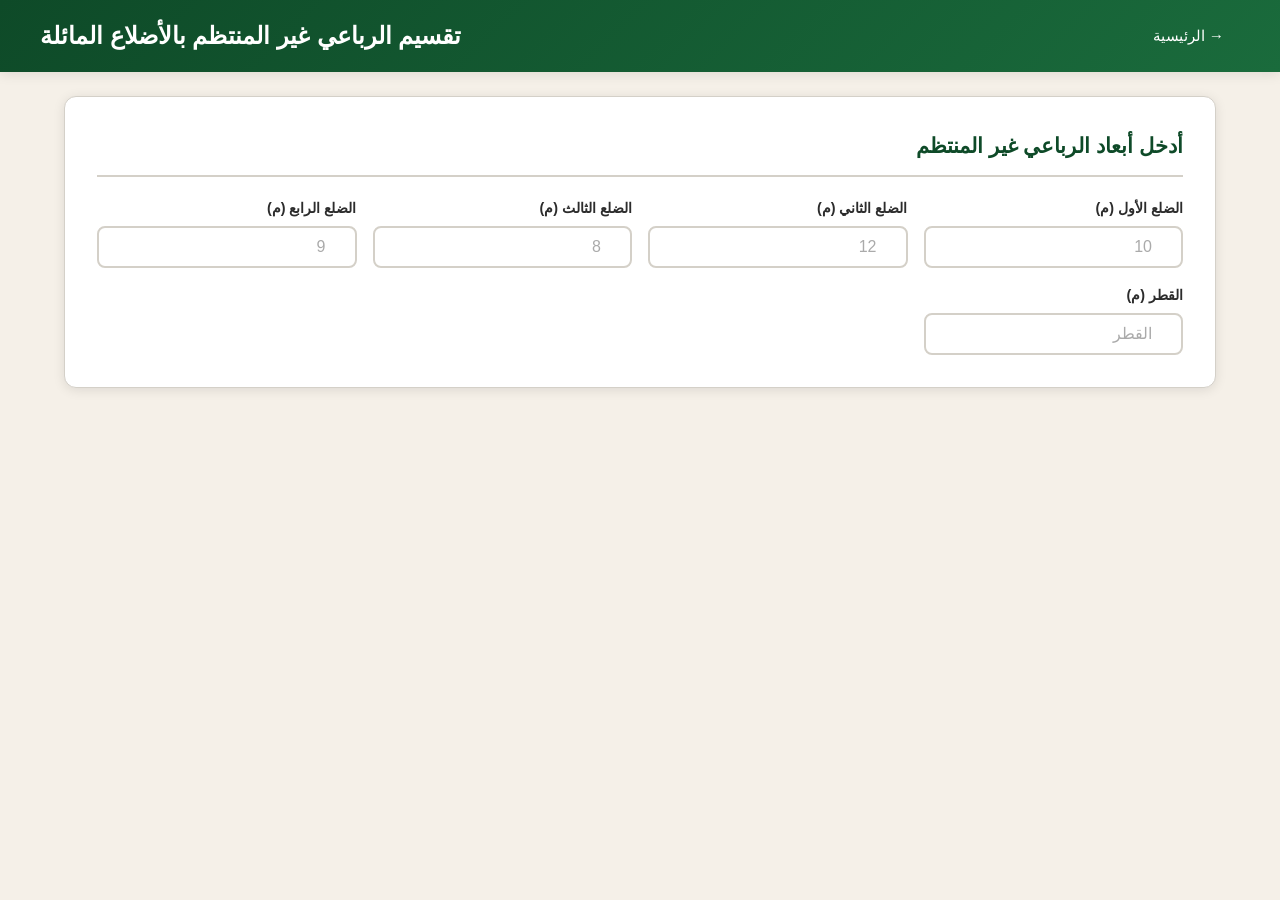
<file: irregular-quad-height.html>
<!DOCTYPE html>
<html lang="ar" dir="rtl">
<head>
  <meta charset="UTF-8">
  <meta name="viewport" content="width=device-width, initial-scale=1.0">
  <title>تقسيم الرباعي غير المنتظم بالأضلاع المائلة</title>
  <link rel="stylesheet" href="css/style.css">
  <link rel="manifest" href="manifest.json">
  <meta name="theme-color" content="#e65100">
</head>
<body>
  <header class="header">
    <div class="header-content">
      <a href="index.html" class="back-btn">→ الرئيسية</a>
      <h1>تقسيم الرباعي غير المنتظم بالأضلاع المائلة</h1>
    </div>
  </header>

  <main class="container">
    <section class="form-section">
      <h2>أدخل أبعاد الرباعي غير المنتظم</h2>
      <div class="form-grid">
        <div class="form-group">
          <label>الضلع الأول (م)</label>
          <input type="number" id="inputA" placeholder="10" step="any" min="0">
        </div>
        <div class="form-group">
          <label>الضلع الثاني (م)</label>
          <input type="number" id="inputB" placeholder="12" step="any" min="0">
        </div>
        <div class="form-group">
          <label>الضلع الثالث (م)</label>
          <input type="number" id="inputC" placeholder="8" step="any" min="0">
        </div>
        <div class="form-group">
          <label>الضلع الرابع (م)</label>
          <input type="number" id="inputD" placeholder="9" step="any" min="0">
        </div>
        <div class="form-group">
          <label>القطر (م)</label>
          <input type="number" id="inputDiag" placeholder="القطر" step="any" min="0">
        </div>
      </div>
    </section>

    <section class="results-box" id="resultsBox" style="display:none;">
      <h3>النتائج</h3>
      <div class="results-grid" id="resultsGrid"></div>
    </section>

    <section class="canvas-container" id="mainCanvasContainer" style="display:none;">
      <canvas id="mainCanvas"></canvas>
      <div class="zoom-hint">اضغط على الرسم للتكبير</div>
    </section>

    <section class="division-section" id="divisionSection" style="display:none;">
      <h2>خيارات التقسيم</h2>

      <div style="margin-bottom:1rem;">
        <label style="font-weight:bold;display:block;margin-bottom:0.5rem;">اتجاه التقسيم:</label>
        <div style="display:flex;gap:12px;flex-wrap:wrap;">
          <label style="display:flex;align-items:center;gap:4px;cursor:pointer;">
            <input type="radio" name="cutDirection" value="bd" checked onchange="onDirectionChange()">
            التقسيم عمودياً (يقطع الضلعين 2 و 4)
          </label>
          <label style="display:flex;align-items:center;gap:4px;cursor:pointer;">
            <input type="radio" name="cutDirection" value="ac" onchange="onDirectionChange()">
            التقسيم أفقياً (يقطع الضلعين 1 و 3)
          </label>
        </div>
      </div>

      <p id="divisionHint" style="color:var(--text-light);margin-bottom:1rem;">أدخل الضلع الثالث (ci) والضلع الرابع (di) لكل قسم. الأقسام تُحسب من الأعلى إلى الأسفل.</p>

      <div id="slantInputsContainer">
        <div class="form-group" style="max-width:300px;margin-bottom:1rem;">
          <label>عدد الأقسام</label>
          <input type="number" id="numSections" value="2" min="2" max="50" onchange="updateSlantInputs()">
        </div>
        <div id="slantInputsList"></div>
      </div>

      <button class="btn btn-primary" style="margin-top:1rem;" onclick="calculateDivisions()">حساب الأقسام</button>

      <div id="divisionResults" class="division-results"></div>

      <div class="action-buttons" id="actionBtns" style="display:none;">
        <button class="btn btn-primary" onclick="saveData()">💾 حفظ البيانات</button>
        <button class="btn btn-secondary" onclick="showAllAsImage()">🖼️ عرض الكل كصورة</button>
        <button class="btn btn-outline" onclick="printResults()">🖨️ طباعة</button>
        <button class="btn btn-danger" onclick="clearAll()">🗑️ مسح الكل</button>
      </div>
    </section>

    <section class="canvas-container" id="allSectionsCanvasContainer" style="display:none;">
      <canvas id="allSectionsCanvas"></canvas>
      <div class="zoom-hint">عرض جميع الأقسام معاً</div>
    </section>
  </main>

  <div class="toast" id="toast"></div>

  <script src="js/calculations.js"></script>
  <script src="js/diagrams.js"></script>
  <script src="js/storage.js"></script>
  <script src="js/export.js"></script>
  <script>
    let lastResult = null;
    let lastDivisions = null;

    ['inputA','inputB','inputC','inputD','inputDiag'].forEach(id => {
      document.getElementById(id).addEventListener('input', autoCalculate);
    });

    function getDirection() {
      const checked = document.querySelector('input[name="cutDirection"]:checked');
      return checked ? checked.value : 'bd';
    }

    function onDirectionChange() {
      const dir = getDirection();
      const hint = document.getElementById('divisionHint');
      if (dir === 'ac') {
        hint.textContent = 'أدخل العرض العلوي (ai) والعرض السفلي (ci) لكل قسم. يُحسب من الأعلى إلى الأسفل.';
      } else {
        hint.textContent = 'أدخل الضلع الثالث (ci) والضلع الرابع (di) لكل قسم. الأقسام تُحسب من الأعلى إلى الأسفل.';
      }
      updateSlantInputs();
      if (lastDivisions) {
        lastDivisions = null;
        document.getElementById('divisionResults').innerHTML = '';
        document.getElementById('allSectionsCanvasContainer').style.display = 'none';
        document.getElementById('actionBtns').style.display = 'none';
      }
    }

    function autoCalculate() {
      const a = document.getElementById('inputA').value;
      const b = document.getElementById('inputB').value;
      const c = document.getElementById('inputC').value;
      const d = document.getElementById('inputD').value;
      const diag = document.getElementById('inputDiag').value;

      if (!a || !b || !c || !d || !diag) {
        document.getElementById('resultsBox').style.display = 'none';
        document.getElementById('mainCanvasContainer').style.display = 'none';
        document.getElementById('divisionSection').style.display = 'none';
        return;
      }

      const result = Calculations.irregularQuadCalc(a, b, c, d, diag);
      if (result.errors) { document.getElementById('resultsBox').style.display = 'none'; return; }

      lastResult = result;
      showResults(result);
      drawMainDiagram(result);
      document.getElementById('divisionSection').style.display = 'block';
      updateSlantInputs();
    }

    function showResults(r) {
      document.getElementById('resultsGrid').innerHTML = `
        <div class="result-item"><div class="label">المساحة الكلية</div><div class="value">${r.areaM2} <span class="unit">م²</span></div></div>
        <div class="result-item"><div class="label">الفدان</div><div class="value">${r.units.feddan} <span class="unit">فدان</span></div></div>
        <div class="result-item"><div class="label">القيراط</div><div class="value">${r.units.qirat} <span class="unit">قيراط</span></div></div>
        <div class="result-item"><div class="label">السهم</div><div class="value">${r.units.sah} <span class="unit">سهم</span></div></div>
        <div class="result-item"><div class="label">الارتفاع الأول</div><div class="value">${r.h1} <span class="unit">م</span></div></div>
        <div class="result-item"><div class="label">الارتفاع الثاني</div><div class="value">${r.h2} <span class="unit">م</span></div></div>
        <div class="result-item"><div class="label">الارتفاع الكلي</div><div class="value">${Math.round((r.h1 + r.h2) * 1000) / 1000} <span class="unit">م</span></div></div>
        <div class="result-item"><div class="label">القطر الثاني</div><div class="value">${r.diag2} <span class="unit">م</span></div></div>
        <div class="result-item"><div class="label">المحيط</div><div class="value">${r.perimeter} <span class="unit">م</span></div></div>
      `;
      document.getElementById('resultsBox').style.display = 'block';
    }

    function drawMainDiagram(r) {
      Diagrams.drawIrregularQuad(document.getElementById('mainCanvas'), r, null);
      document.getElementById('mainCanvasContainer').style.display = 'block';
    }

    function updateSlantInputs() {
      if (!lastResult) return;
      const n = parseInt(document.getElementById('numSections').value) || 2;
      const list = document.getElementById('slantInputsList');
      const dir = getDirection();

      let html = '';
      for (let i = 0; i < n; i++) {
        if (dir === 'ac') {
          const avgA = Math.round(lastResult.a * 1000) / 1000;
          const avgC = Math.round(lastResult.c * 1000) / 1000;
          html += `
            <div class="height-input-row" style="display:flex;gap:8px;align-items:center;margin-bottom:8px;">
              <label style="min-width:80px;">القسم ${i + 1}:</label>
              <div style="flex:1;">
                <label style="font-size:0.8rem;color:#666;">العرض العلوي (ai)</label>
                <input type="number" class="slant-ai-input" data-index="${i}" value="${avgA}" step="any" min="0" style="width:100%;">
              </div>
              <div style="flex:1;">
                <label style="font-size:0.8rem;color:#666;">العرض السفلي (ci)</label>
                <input type="number" class="slant-ci-input" data-index="${i}" value="${avgC}" step="any" min="0" style="width:100%;">
              </div>
            </div>
          `;
        } else {
          const totalH = lastResult.h1 + lastResult.h2;
          const avgC = Math.round((totalH / n / 2) * 1000) / 1000;
          const avgD = Math.round((totalH / n / 2) * 1000) / 1000;
          html += `
            <div class="height-input-row" style="display:flex;gap:8px;align-items:center;margin-bottom:8px;">
              <label style="min-width:80px;">القسم ${i + 1}:</label>
              <div style="flex:1;">
                <label style="font-size:0.8rem;color:#666;">الضلع الثالث (ci)</label>
                <input type="number" class="slant-ci-input" data-index="${i}" value="${avgC}" step="any" min="0" style="width:100%;">
              </div>
              <div style="flex:1;">
                <label style="font-size:0.8rem;color:#666;">الضلع الرابع (di)</label>
                <input type="number" class="slant-di-input" data-index="${i}" value="${avgD}" step="any" min="0" style="width:100%;">
              </div>
            </div>
          `;
        }
      }
      list.innerHTML = html;
    }

    function calculateDivisions() {
      if (!lastResult) return;
      const dir = getDirection();

      if (dir === 'ac') {
        const aiInputs = document.querySelectorAll('.slant-ai-input');
        const ciInputs = document.querySelectorAll('.slant-ci-input');
        const sections_input = [];
        for (let i = 0; i < aiInputs.length; i++) {
          const ai = parseFloat(aiInputs[i].value) || 0;
          const ci_val = parseFloat(ciInputs[i].value) || 0;
          if (ai <= 0 || ci_val <= 0) { showToast('أدخل جميع القيم لكل قسم'); return; }
          sections_input.push({ ai, ci: ci_val });
        }
        if (sections_input.length === 0) { showToast('أدخل قسم على الأقل'); return; }
        const result = Calculations.divideBySlantIrregularAC(lastResult.a, lastResult.b, lastResult.c, lastResult.d, lastResult.diag, sections_input);
        if (result.errors) { showToast(result.errors[0]); return; }
        lastDivisions = result;
      } else {
        const ciInputs = document.querySelectorAll('.slant-ci-input');
        const diInputs = document.querySelectorAll('.slant-di-input');
        const slants = [];
        for (let i = 0; i < ciInputs.length; i++) {
          const ci = parseFloat(ciInputs[i].value) || 0;
          const di = parseFloat(diInputs[i].value) || 0;
          if (ci <= 0 || di <= 0) { showToast('أدخل جميع الارتفاعات لكل قسم'); return; }
          slants.push({ ci, di });
        }
        if (slants.length === 0) { showToast('أدخل قسم على الأقل'); return; }
        const result = Calculations.divideBySlantIrregular(lastResult.a, lastResult.b, lastResult.c, lastResult.d, lastResult.diag, slants);
        if (result.errors) { showToast(result.errors[0]); return; }
        lastDivisions = result;
      }

      showDivisionResults(lastDivisions);
      drawAllSections(lastDivisions);
      document.getElementById('actionBtns').style.display = 'flex';
    }

    function showDivisionResults(result) {
      const container = document.getElementById('divisionResults');
      const dir = getDirection();
      let html = `<h3 style="color:var(--primary-dark);margin:1.5rem 0 1rem;">الأقسام (${result.sections.length} قسم)</h3>`;
      result.sections.forEach(sec => {
        if (dir === 'ac') {
          html += `
            <div class="division-card">
              <h4>القسم ${sec.index}</h4>
              <canvas id="secCanvas${sec.index}" class="section-canvas"></canvas>
              <div class="zoom-hint">اضغط للتكبير</div>
              <div class="results-grid" style="margin-top:1rem;">
                <div class="result-item"><div class="label">المساحة</div><div class="value">${sec.areaM2} <span class="unit">م²</span></div></div>
                <div class="result-item"><div class="label">بالوحدات</div><div class="value">${sec.units.display}</div></div>
                <div class="result-item"><div class="label">العرض العلوي</div><div class="value">${sec.a} <span class="unit">م</span></div></div>
                <div class="result-item"><div class="label">العرض السفلي</div><div class="value">${sec.c} <span class="unit">م</span></div></div>
                <div class="result-item"><div class="label">الضلع الأيمن</div><div class="value">${sec.b} <span class="unit">م</span></div></div>
                <div class="result-item"><div class="label">الضلع الأيسر</div><div class="value">${sec.d} <span class="unit">م</span></div></div>
                <div class="result-item"><div class="label">الارتفاع</div><div class="value">${sec.h} <span class="unit">م</span></div></div>
                <div class="result-item"><div class="label">القطر</div><div class="value">${sec.diag1} <span class="unit">م</span></div></div>
              </div>
            </div>
          `;
        } else {
          html += `
            <div class="division-card">
              <h4>القسم ${sec.index}</h4>
              <canvas id="secCanvas${sec.index}" class="section-canvas"></canvas>
              <div class="zoom-hint">اضغط للتكبير</div>
              <div class="results-grid" style="margin-top:1rem;">
                <div class="result-item"><div class="label">المساحة</div><div class="value">${sec.areaM2} <span class="unit">م²</span></div></div>
                <div class="result-item"><div class="label">بالوحدات</div><div class="value">${sec.units.display}</div></div>
                <div class="result-item"><div class="label">القطر</div><div class="value">${sec.a} <span class="unit">م</span></div></div>
                <div class="result-item"><div class="label">الارتفاع</div><div class="value">${sec.h} <span class="unit">م</span></div></div>
                <div class="result-item"><div class="label">القطر الثاني</div><div class="value">${sec.diag1} <span class="unit">م</span></div></div>
              </div>
            </div>
          `;
        }
      });
      container.innerHTML = html;
      result.sections.forEach(sec => {
        const canvas = document.getElementById(`secCanvas${sec.index}`);
        Diagrams.drawIrregularQuadSection(canvas, sec, sec.index);
      });
    }

    function drawAllSections(result) {
      Diagrams.drawIrregularQuad(document.getElementById('allSectionsCanvas'), lastResult, result.sections);
      document.getElementById('allSectionsCanvasContainer').style.display = 'block';
    }

    function saveData() {
      if (!lastResult) return;
      Export.saveFullData({
        title: 'تقسيم الرباعي غير المنتظم بالأضلاع المائلة',
        inputs: {
          'الضلع الأول': document.getElementById('inputA').value,
          'الضلع الثاني': document.getElementById('inputB').value,
          'الضلع الثالث': document.getElementById('inputC').value,
          'الضلع الرابع': document.getElementById('inputD').value,
          'القطر': document.getElementById('inputDiag').value
        },
        results: lastResult,
        sections: lastDivisions ? lastDivisions.sections : null
      });
      Storage.save({ title: 'تقسيم الرباعي غير المنتظم بالأضلاع المائلة', pageUrl: 'irregular-quad-height.html', inputs: { a: lastResult.a, b: lastResult.b, c: lastResult.c, d: lastResult.d, diag: lastResult.diag }, result: lastResult, units: lastResult.units });
      showToast('تم حفظ البيانات بنجاح');
    }

    function showAllAsImage() {
      if (!lastResult) return;
      Export.exportFullPage({
        title: 'تقسيم الرباعي غير المنتظم بالأضلاع المائلة',
        inputs: {
          'الضلع الأول': document.getElementById('inputA').value,
          'الضلع الثاني': document.getElementById('inputB').value,
          'الضلع الثالث': document.getElementById('inputC').value,
          'الضلع الرابع': document.getElementById('inputD').value,
          'القطر': document.getElementById('inputDiag').value
        },
        results: lastResult,
        sections: lastDivisions ? lastDivisions.sections : null,
        mainCanvasId: 'mainCanvas',
        sectionCanvasPrefix: 'secCanvas'
      });
      showToast('تم حفظ الصورة');
    }

    function printResults() {
      if (!lastResult) return;
      Export.printFullPage({
        title: 'تقسيم الرباعي غير المنتظم بالأضلاع المائلة',
        inputs: {
          'الضلع الأول': document.getElementById('inputA').value,
          'الضلع الثاني': document.getElementById('inputB').value,
          'الضلع الثالث': document.getElementById('inputC').value,
          'الضلع الرابع': document.getElementById('inputD').value,
          'القطر': document.getElementById('inputDiag').value
        },
        results: lastResult,
        sections: lastDivisions ? lastDivisions.sections : null,
        mainCanvasId: 'mainCanvas',
        sectionCanvasPrefix: 'secCanvas'
      });
    }
    function clearAll() {
      ['inputA','inputB','inputC','inputD','inputDiag'].forEach(id => document.getElementById(id).value = '');
      ['resultsBox','mainCanvasContainer'].forEach(id => document.getElementById(id).style.display = 'none');
      document.getElementById('divisionSection').style.display = 'none';
      document.getElementById('allSectionsCanvasContainer').style.display = 'none';
      document.getElementById('actionBtns').style.display = 'none';
      document.getElementById('divisionResults').innerHTML = '';
      lastResult = null; lastDivisions = null;
    }
    function showToast(msg) { const t = document.getElementById('toast'); t.textContent = msg; t.classList.add('show'); setTimeout(() => t.classList.remove('show'), 3000); }
    document.querySelectorAll('canvas').forEach(c => c.addEventListener('click', () => c.classList.toggle('zoomed')));
  </script>
</body>
</html>
</file>
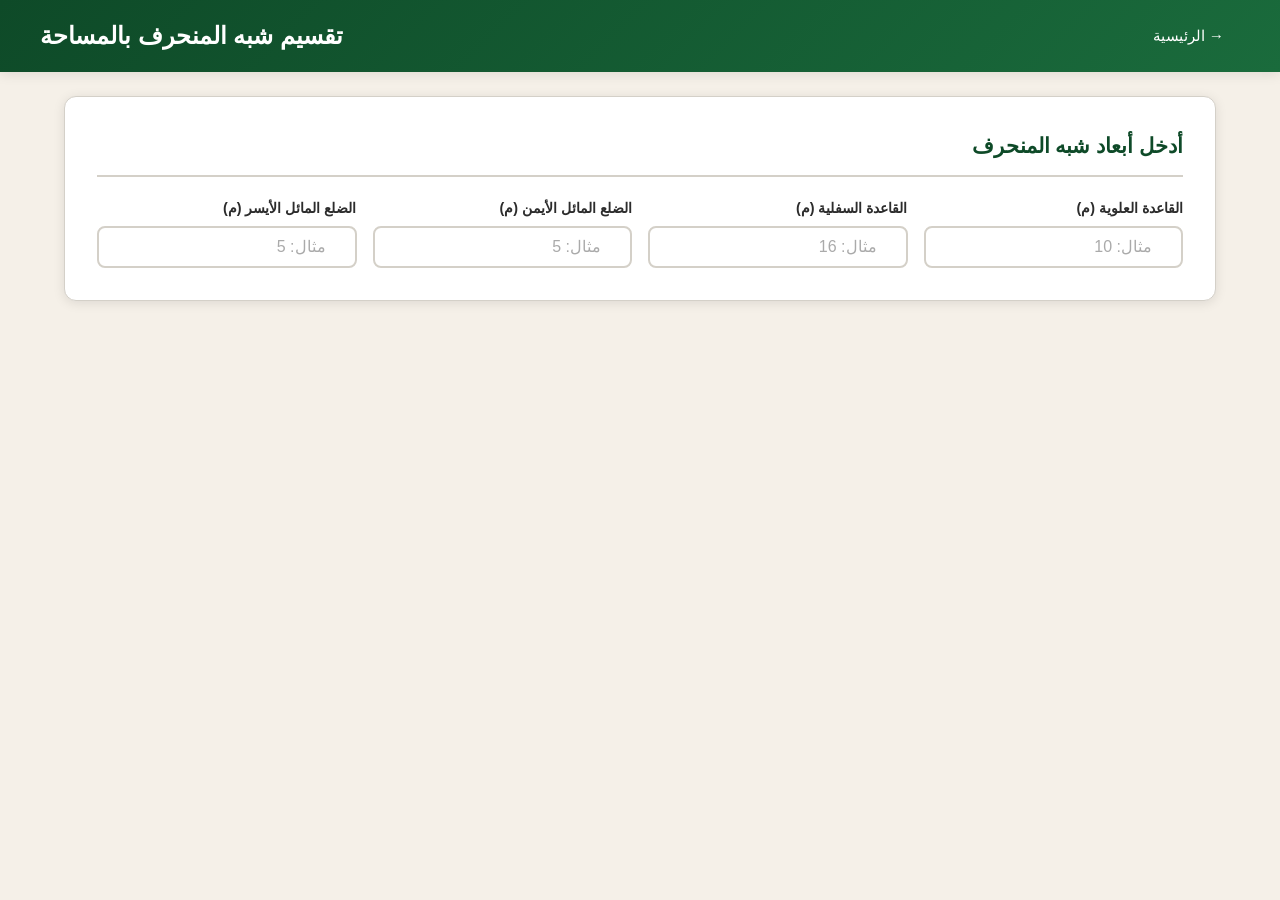
<file: trapezoid-area.html>
<!DOCTYPE html>
<html lang="ar" dir="rtl">
<head>
  <meta charset="UTF-8">
  <meta name="viewport" content="width=device-width, initial-scale=1.0">
  <title>تقسيم شبه المنحرف بالمساحة</title>
  <link rel="stylesheet" href="css/style.css">
  <link rel="manifest" href="manifest.json">
  <meta name="theme-color" content="#1a6b3c">
</head>
<body>
  <header class="header">
    <div class="header-content">
      <a href="index.html" class="back-btn">→ الرئيسية</a>
      <h1>تقسيم شبه المنحرف بالمساحة</h1>
    </div>
  </header>

  <main class="container">
    <section class="form-section">
      <h2>أدخل أبعاد شبه المنحرف</h2>
      <div class="form-grid">
        <div class="form-group">
          <label>القاعدة العلوية (م)</label>
          <input type="number" id="inputA" placeholder="مثال: 10" step="any" min="0">
        </div>
        <div class="form-group">
          <label>القاعدة السفلية (م)</label>
          <input type="number" id="inputB" placeholder="مثال: 16" step="any" min="0">
        </div>
        <div class="form-group">
          <label>الضلع المائل الأيمن (م)</label>
          <input type="number" id="inputC" placeholder="مثال: 5" step="any" min="0">
        </div>
        <div class="form-group">
          <label>الضلع المائل الأيسر (م)</label>
          <input type="number" id="inputD" placeholder="مثال: 5" step="any" min="0">
        </div>
      </div>
    </section>

    <section class="results-box" id="resultsBox" style="display:none;">
      <h3>النتائج</h3>
      <div class="results-grid" id="resultsGrid"></div>
    </section>

    <section class="canvas-container" id="mainCanvasContainer" style="display:none;">
      <canvas id="mainCanvas"></canvas>
      <div class="zoom-hint">اضغط على الرسم للتكبير</div>
    </section>

    <section class="division-section" id="divisionSection" style="display:none;">
      <h2>خيارات التقسيم</h2>
      <div class="radio-group">
        <label class="radio-label">
          <input type="radio" name="divMode" value="equal" checked onchange="toggleDivMode()">
          تقسيم بالتساوي
        </label>
        <label class="radio-label">
          <input type="radio" name="divMode" value="custom" onchange="toggleDivMode()">
          إدخال مساحة كل قسم
        </label>
      </div>

      <div id="equalDivInputs">
        <div class="form-group" style="max-width:300px;">
          <label>عدد الأقسام</label>
          <input type="number" id="numSections" value="2" min="2" max="50" onchange="updateCustomInputs()">
        </div>
      </div>

      <div id="customDivInputs" style="display:none;">
        <p id="totalAreaText" style="margin-bottom:10px;font-weight:600;color:var(--primary-dark);"></p>
        <div id="customInputsList"></div>
        <p id="remainingText" style="margin-top:8px;color:var(--text-light);font-size:0.9rem;"></p>
      </div>

      <button class="btn btn-primary" style="margin-top:1rem;" onclick="calculateDivisions()">حساب الأقسام</button>

      <div id="divisionResults" class="division-results"></div>

      <div class="action-buttons" id="actionBtns" style="display:none;">
        <button class="btn btn-primary" onclick="saveData()">💾 حفظ البيانات</button>
        <button class="btn btn-secondary" onclick="showAllAsImage()">🖼️ عرض الكل كصورة</button>
        <button class="btn btn-outline" onclick="printResults()">🖨️ طباعة</button>
        <button class="btn btn-danger" onclick="clearAll()">🗑️ مسح الكل</button>
      </div>
    </section>

    <section class="canvas-container" id="allSectionsCanvasContainer" style="display:none;">
      <canvas id="allSectionsCanvas"></canvas>
      <div class="zoom-hint">عرض جميع الأقسام معاً - اضغط للتكبير</div>
    </section>
  </main>

  <div class="toast" id="toast"></div>

  <script src="js/calculations.js"></script>
  <script src="js/diagrams.js"></script>
  <script src="js/storage.js"></script>
  <script src="js/export.js"></script>
  <script>
    let lastResult = null;
    let lastDivisions = null;

    const inputs = ['inputA', 'inputB', 'inputC', 'inputD'];
    inputs.forEach(id => {
      document.getElementById(id).addEventListener('input', autoCalculate);
    });

    function autoCalculate() {
      const a = document.getElementById('inputA').value;
      const b = document.getElementById('inputB').value;
      const c = document.getElementById('inputC').value;
      const d = document.getElementById('inputD').value;

      if (!a || !b || !c || !d) {
        document.getElementById('resultsBox').style.display = 'none';
        document.getElementById('mainCanvasContainer').style.display = 'none';
        document.getElementById('divisionSection').style.display = 'none';
        return;
      }

      const result = Calculations.trapezoidCalc(a, b, c, d);
      if (result.errors) {
        document.getElementById('resultsBox').style.display = 'none';
        return;
      }

      lastResult = result;
      showResults(result);
      drawMainDiagram(result);
      document.getElementById('divisionSection').style.display = 'block';
      updateCustomInputs();
    }

    function showResults(r) {
      const grid = document.getElementById('resultsGrid');
      grid.innerHTML = `
        <div class="result-item"><div class="label">المساحة الكلية</div><div class="value">${r.areaM2} <span class="unit">م²</span></div></div>
        <div class="result-item"><div class="label">الفدان</div><div class="value">${r.units.feddan} <span class="unit">فدان</span></div></div>
        <div class="result-item"><div class="label">القيراط</div><div class="value">${r.units.qirat} <span class="unit">قيراط</span></div></div>
        <div class="result-item"><div class="label">السهم</div><div class="value">${r.units.sah} <span class="unit">سهم</span></div></div>
        <div class="result-item"><div class="label">الارتفاع</div><div class="value">${r.h} <span class="unit">م</span></div></div>
        <div class="result-item"><div class="label">x1 (المسافة الأفقية اليمنى)</div><div class="value">${r.x1} <span class="unit">م</span></div></div>
        <div class="result-item"><div class="label">x2 (المسافة الأفقية اليسرى)</div><div class="value">${r.x2} <span class="unit">م</span></div></div>
        <div class="result-item"><div class="label">القطر الأول</div><div class="value">${r.diag1} <span class="unit">م</span></div></div>
        <div class="result-item"><div class="label">القطر الثاني</div><div class="value">${r.diag2} <span class="unit">م</span></div></div>
        <div class="result-item"><div class="label">المحيط</div><div class="value">${r.perimeter} <span class="unit">م</span></div></div>
      `;
      document.getElementById('resultsBox').style.display = 'block';
    }

    function drawMainDiagram(r) {
      const canvas = document.getElementById('mainCanvas');
      Diagrams.drawTrapezoid(canvas, r, null);
      document.getElementById('mainCanvasContainer').style.display = 'block';
    }

    function toggleDivMode() {
      const mode = document.querySelector('input[name="divMode"]:checked').value;
      document.getElementById('equalDivInputs').style.display = mode === 'equal' ? 'block' : 'none';
      document.getElementById('customDivInputs').style.display = mode === 'custom' ? 'block' : 'none';
      if (mode === 'custom') updateCustomInputs();
    }

    function updateCustomInputs() {
      if (!lastResult) return;
      const mode = document.querySelector('input[name="divMode"]:checked').value;
      if (mode !== 'custom') return;

      const n = parseInt(document.getElementById('numSections').value) || 2;
      const list = document.getElementById('customInputsList');
      document.getElementById('totalAreaText').textContent = `المساحة الكلية: ${lastResult.areaM2} م²`;

      let html = '';
      for (let i = 0; i < n; i++) {
        html += `
          <div class="area-input-row">
            <label>القسم ${i + 1} (م²):</label>
            <input type="number" class="custom-area-input" data-index="${i}" placeholder="مساحة القسم ${i + 1}" step="any" min="0" onchange="updateRemaining()">
          </div>
        `;
      }
      list.innerHTML = html;
      updateRemaining();
    }

    function updateRemaining() {
      if (!lastResult) return;
      const inputs = document.querySelectorAll('.custom-area-input');
      let total = 0;
      inputs.forEach(inp => { total += parseFloat(inp.value) || 0; });
      const remaining = lastResult.areaM2 - total;
      document.getElementById('remainingText').textContent = `المتبقي: ${Math.round(remaining * 1000) / 1000} م²`;
      document.getElementById('remainingText').style.color = Math.abs(remaining) < 0.001 ? 'var(--primary)' : remaining < 0 ? '#d32f2f' : 'var(--text-light)';
    }

    function calculateDivisions() {
      if (!lastResult) return;
      const mode = document.querySelector('input[name="divMode"]:checked').value;

      let result;
      if (mode === 'equal') {
        const n = parseInt(document.getElementById('numSections').value) || 2;
        result = Calculations.divideEqualTrapezoid(lastResult.a, lastResult.b, lastResult.c, lastResult.d, n);
      } else {
        const inputs = document.querySelectorAll('.custom-area-input');
        const areas = Array.from(inputs).map(inp => parseFloat(inp.value) || 0).filter(v => v > 0);
        if (areas.length === 0) {
          showToast('أدخل مساحة على الأقل');
          return;
        }
        result = Calculations.divideByAreaTrapezoid(lastResult.a, lastResult.b, lastResult.c, lastResult.d, areas);
      }

      if (result.errors) {
        showToast(result.errors[0]);
        return;
      }

      lastDivisions = result;
      showDivisionResults(result);
      drawAllSections(result);
      document.getElementById('actionBtns').style.display = 'flex';
    }

    function showDivisionResults(result) {
      const container = document.getElementById('divisionResults');
      let html = `<h3 style="color:var(--primary-dark);margin:1.5rem 0 1rem;">الأقسام (${result.sections.length} قسم)</h3>`;

      result.sections.forEach(sec => {
        html += `
          <div class="division-card">
            <h4>القسم ${sec.index}</h4>
            <canvas id="secCanvas${sec.index}" class="section-canvas"></canvas>
            <div class="zoom-hint">اضغط للتكبير</div>
            <div class="results-grid" style="margin-top:1rem;">
              <div class="result-item"><div class="label">المساحة</div><div class="value">${sec.areaM2} <span class="unit">م²</span></div></div>
              <div class="result-item"><div class="label">بالوحدات</div><div class="value">${sec.units.display}</div></div>
              <div class="result-item"><div class="label">القاعدة العلوية</div><div class="value">${sec.a} <span class="unit">م</span></div></div>
              <div class="result-item"><div class="label">القاعدة السفلية</div><div class="value">${sec.b} <span class="unit">م</span></div></div>
              <div class="result-item"><div class="label">الضلع الأيمن</div><div class="value">${sec.c} <span class="unit">م</span></div></div>
              <div class="result-item"><div class="label">الضلع الأيسر</div><div class="value">${sec.d} <span class="unit">م</span></div></div>
              <div class="result-item"><div class="label">الارتفاع</div><div class="value">${sec.h} <span class="unit">م</span></div></div>
              <div class="result-item"><div class="label">القطر الأول</div><div class="value">${sec.diag1} <span class="unit">م</span></div></div>
              <div class="result-item"><div class="label">القطر الثاني</div><div class="value">${sec.diag2} <span class="unit">م</span></div></div>
            </div>
          </div>
        `;
      });

      container.innerHTML = html;

      result.sections.forEach(sec => {
        const canvas = document.getElementById(`secCanvas${sec.index}`);
        Diagrams.drawTrapezoidSection(canvas, sec, sec.index, lastResult.h, lastResult.a, lastResult.b);
      });
    }

    function drawAllSections(result) {
      const canvas = document.getElementById('allSectionsCanvas');
      Diagrams.drawTrapezoid(canvas, lastResult, result.sections, lastResult.h);
      document.getElementById('allSectionsCanvasContainer').style.display = 'block';
    }

    function saveData() {
      if (!lastResult) return;
      Export.saveFullData({
        title: 'تقسيم شبه المنحرف بالمساحة',
        inputs: {
          'القاعدة العلوية': document.getElementById('inputA').value,
          'القاعدة السفلية': document.getElementById('inputB').value,
          'الضلع الأيمن': document.getElementById('inputC').value,
          'الضلع الأيسر': document.getElementById('inputD').value
        },
        results: lastResult,
        sections: lastDivisions ? lastDivisions.sections : null
      });
      Storage.save({
        title: 'تقسيم شبه المنحرف بالمساحة',
        pageUrl: 'trapezoid-area.html',
        inputs: { a: lastResult.a, b: lastResult.b, c: lastResult.c, d: lastResult.d },
        result: lastResult,
        units: lastResult.units
      });
      showToast('تم حفظ البيانات بنجاح');
    }

    function showAllAsImage() {
      if (!lastResult) return;
      Export.exportFullPage({
        title: 'تقسيم شبه المنحرف بالمساحة',
        inputs: {
          'القاعدة العلوية': document.getElementById('inputA').value,
          'القاعدة السفلية': document.getElementById('inputB').value,
          'الضلع الأيمن': document.getElementById('inputC').value,
          'الضلع الأيسر': document.getElementById('inputD').value
        },
        results: lastResult,
        sections: lastDivisions ? lastDivisions.sections : null,
        mainCanvasId: 'mainCanvas',
        sectionCanvasPrefix: 'secCanvas'
      });
      showToast('تم حفظ الصورة');
    }

    function printResults() {
      if (!lastResult) return;
      Export.printFullPage({
        title: 'تقسيم شبه المنحرف بالمساحة',
        inputs: {
          'القاعدة العلوية': document.getElementById('inputA').value,
          'القاعدة السفلية': document.getElementById('inputB').value,
          'الضلع الأيمن': document.getElementById('inputC').value,
          'الضلع الأيسر': document.getElementById('inputD').value
        },
        results: lastResult,
        sections: lastDivisions ? lastDivisions.sections : null,
        mainCanvasId: 'mainCanvas',
        sectionCanvasPrefix: 'secCanvas'
      });
    }

    function clearAll() {
      document.getElementById('inputA').value = '';
      document.getElementById('inputB').value = '';
      document.getElementById('inputC').value = '';
      document.getElementById('inputD').value = '';
      document.getElementById('resultsBox').style.display = 'none';
      document.getElementById('mainCanvasContainer').style.display = 'none';
      document.getElementById('divisionSection').style.display = 'none';
      document.getElementById('allSectionsCanvasContainer').style.display = 'none';
      document.getElementById('actionBtns').style.display = 'none';
      document.getElementById('divisionResults').innerHTML = '';
      lastResult = null;
      lastDivisions = null;
    }

    function showToast(msg) {
      const t = document.getElementById('toast');
      t.textContent = msg;
      t.classList.add('show');
      setTimeout(() => t.classList.remove('show'), 3000);
    }

    document.querySelectorAll('canvas').forEach(c => {
      c.addEventListener('click', () => c.classList.toggle('zoomed'));
    });
  </script>
</body>
</html>
</file>
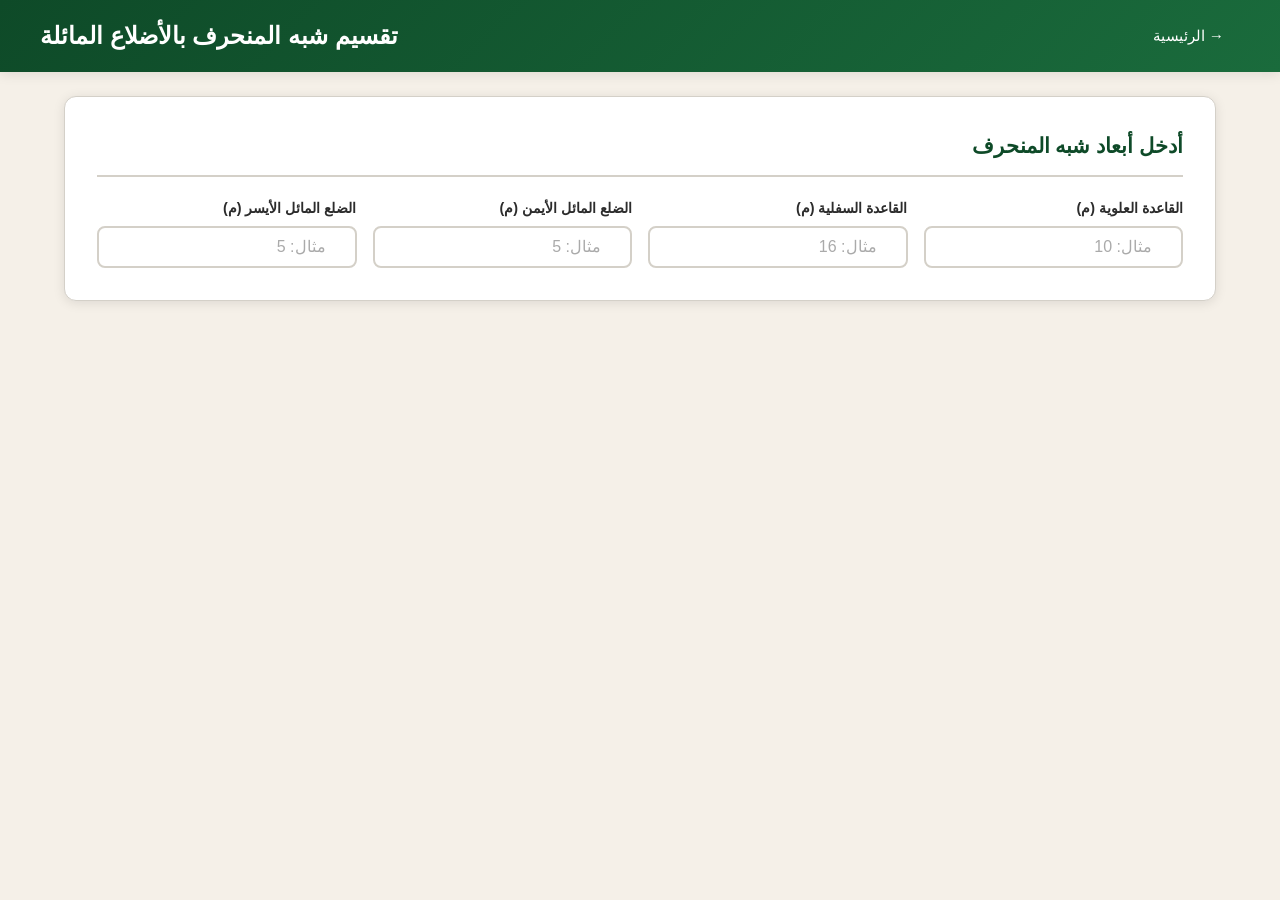
<file: trapezoid-height.html>
<!DOCTYPE html>
<html lang="ar" dir="rtl">
<head>
  <meta charset="UTF-8">
  <meta name="viewport" content="width=device-width, initial-scale=1.0">
  <title>تقسيم شبه المنحرف بالأضلاع المائلة</title>
  <link rel="stylesheet" href="css/style.css">
  <link rel="manifest" href="manifest.json">
  <meta name="theme-color" content="#1a6b3c">
</head>
<body>
  <header class="header">
    <div class="header-content">
      <a href="index.html" class="back-btn">→ الرئيسية</a>
      <h1>تقسيم شبه المنحرف بالأضلاع المائلة</h1>
    </div>
  </header>

  <main class="container">
    <section class="form-section">
      <h2>أدخل أبعاد شبه المنحرف</h2>
      <div class="form-grid">
        <div class="form-group">
          <label>القاعدة العلوية (م)</label>
          <input type="number" id="inputA" placeholder="مثال: 10" step="any" min="0">
        </div>
        <div class="form-group">
          <label>القاعدة السفلية (م)</label>
          <input type="number" id="inputB" placeholder="مثال: 16" step="any" min="0">
        </div>
        <div class="form-group">
          <label>الضلع المائل الأيمن (م)</label>
          <input type="number" id="inputC" placeholder="مثال: 5" step="any" min="0">
        </div>
        <div class="form-group">
          <label>الضلع المائل الأيسر (م)</label>
          <input type="number" id="inputD" placeholder="مثال: 5" step="any" min="0">
        </div>
      </div>
    </section>

    <section class="results-box" id="resultsBox" style="display:none;">
      <h3>النتائج</h3>
      <div class="results-grid" id="resultsGrid"></div>
    </section>

    <section class="canvas-container" id="mainCanvasContainer" style="display:none;">
      <canvas id="mainCanvas"></canvas>
      <div class="zoom-hint">اضغط على الرسم للتكبير</div>
    </section>

    <section class="division-section" id="divisionSection" style="display:none;">
      <h2>خيارات التقسيم بالأضلاع المائلة</h2>
      <p style="color:var(--text-light);margin-bottom:1rem;">أدخل القيم مفصولة بفاصلة.عدد القيم = عدد الأقسام. الأقسام من الأعلى إلى الأسفل.</p>

      <div id="slantInputsContainer">
        <div class="form-grid" style="max-width:600px;">
          <div class="form-group">
            <label>الضلع الأيمن (ci) - مفصولة بفاصلة</label>
            <input type="text" id="ciInput" placeholder="مثال: 5, 4, 3" oninput="onSlantInputChange()">
          </div>
          <div class="form-group">
            <label>الضلع الأيسر (di) - مفصولة بفاصلة</label>
            <input type="text" id="diInput" placeholder="مثال: 5, 4, 3" oninput="onSlantInputChange()">
          </div>
        </div>
        <div id="slantPreview" style="margin:1rem 0;color:var(--text-secondary);font-size:0.95rem;"></div>
        <div id="remainingArea" style="margin:0.5rem 0;padding:0.8rem;background:#fff3e0;border-radius:8px;display:none;"></div>
      </div>

      <button class="btn btn-primary" style="margin-top:1rem;" onclick="calculateDivisions()">حساب الأقسام</button>

      <div id="divisionResults" class="division-results"></div>

      <div class="action-buttons" id="actionBtns" style="display:none;">
        <button class="btn btn-primary" onclick="saveData()">💾 حفظ البيانات</button>
        <button class="btn btn-secondary" onclick="showAllAsImage()">🖼️ عرض الكل كصورة</button>
        <button class="btn btn-outline" onclick="printResults()">🖨️ طباعة</button>
        <button class="btn btn-danger" onclick="clearAll()">🗑️ مسح الكل</button>
      </div>
    </section>

    <section class="canvas-container" id="allSectionsCanvasContainer" style="display:none;">
      <canvas id="allSectionsCanvas"></canvas>
      <div class="zoom-hint">عرض جميع الأقسام معاً</div>
    </section>
  </main>

  <div class="toast" id="toast"></div>

  <script src="js/calculations.js"></script>
  <script src="js/diagrams.js"></script>
  <script src="js/storage.js"></script>
  <script src="js/export.js"></script>
  <script>
    let lastResult = null;
    let lastDivisions = null;

    ['inputA','inputB','inputC','inputD'].forEach(id => {
      document.getElementById(id).addEventListener('input', autoCalculate);
    });

    function autoCalculate() {
      const a = document.getElementById('inputA').value;
      const b = document.getElementById('inputB').value;
      const c = document.getElementById('inputC').value;
      const d = document.getElementById('inputD').value;

      if (!a || !b || !c || !d) {
        document.getElementById('resultsBox').style.display = 'none';
        document.getElementById('mainCanvasContainer').style.display = 'none';
        document.getElementById('divisionSection').style.display = 'none';
        return;
      }

      const result = Calculations.trapezoidCalc(a, b, c, d);
      if (result.errors) { document.getElementById('resultsBox').style.display = 'none'; return; }

      lastResult = result;
      showResults(result);
      drawMainDiagram(result);
      document.getElementById('divisionSection').style.display = 'block';
      onSlantInputChange();
    }

    function showResults(r) {
      document.getElementById('resultsGrid').innerHTML = `
        <div class="result-item"><div class="label">المساحة الكلية</div><div class="value">${r.areaM2} <span class="unit">م²</span></div></div>
        <div class="result-item"><div class="label">الفدان</div><div class="value">${r.units.feddan} <span class="unit">فدان</span></div></div>
        <div class="result-item"><div class="label">القيراط</div><div class="value">${r.units.qirat} <span class="unit">قيراط</span></div></div>
        <div class="result-item"><div class="label">السهم</div><div class="value">${r.units.sah} <span class="unit">سهم</span></div></div>
        <div class="result-item"><div class="label">الارتفاع</div><div class="value">${r.h} <span class="unit">م</span></div></div>
        <div class="result-item"><div class="label">x1</div><div class="value">${r.x1} <span class="unit">م</span></div></div>
        <div class="result-item"><div class="label">x2</div><div class="value">${r.x2} <span class="unit">م</span></div></div>
        <div class="result-item"><div class="label">القطر الأول</div><div class="value">${r.diag1} <span class="unit">م</span></div></div>
        <div class="result-item"><div class="label">القطر الثاني</div><div class="value">${r.diag2} <span class="unit">م</span></div></div>
        <div class="result-item"><div class="label">المحيط</div><div class="value">${r.perimeter} <span class="unit">م</span></div></div>
      `;
      document.getElementById('resultsBox').style.display = 'block';
    }

    function drawMainDiagram(r) {
      Diagrams.drawTrapezoid(document.getElementById('mainCanvas'), r, null);
      document.getElementById('mainCanvasContainer').style.display = 'block';
    }

    function onSlantInputChange() {
      if (!lastResult) return;
      const ciVals = parseSlantInput('ciInput');
      const diVals = parseSlantInput('diInput');
      const n = Math.max(ciVals.length, diVals.length);
      const preview = document.getElementById('slantPreview');
      const remaining = document.getElementById('remainingArea');

      if (n === 0) { preview.innerHTML = ''; remaining.style.display = 'none'; return; }

      const ciSum = ciVals.reduce((s, v) => s + v, 0);
      const diSum = diVals.reduce((s, v) => s + v, 0);
      const remainingC = lastResult.c - ciSum;
      const remainingD = lastResult.d - diSum;

      preview.innerHTML = `<strong>${n} قسم</strong> - ci: [${ciVals.join(', ')}] - di: [${diVals.join(', ')}]`;
      remaining.style.display = 'block';
      remaining.innerHTML = `
        <div style="display:flex;justify-content:space-between;flex-wrap:wrap;gap:0.5rem;">
          <span>المتبقي من الضلع الأيمن (c=${lastResult.c}): <strong style="color:${Math.abs(remainingC) < 0.001 ? 'var(--primary)' : remainingC < 0 ? '#d32f2f' : 'var(--text-primary)'}">${Math.round(remainingC * 1000) / 1000} م</strong></span>
          <span>المتبقي من الضلع الأيسر (d=${lastResult.d}): <strong style="color:${Math.abs(remainingD) < 0.001 ? 'var(--primary)' : remainingD < 0 ? '#d32f2f' : 'var(--text-primary)'}">${Math.round(remainingD * 1000) / 1000} م</strong></span>
        </div>
        <div style="margin-top:0.3rem;font-size:0.85rem;color:#999;">
          ${Math.abs(remainingC) < 0.001 && Math.abs(remainingD) < 0.001 ? '✓ تم استخدام كامل الأضلاع' : remainingC < 0 || remainingD < 0 ? '⚠️ تجاوز طول الضلع' : ''}
        </div>
      `;
    }

    function parseSlantInput(inputId) {
      const val = document.getElementById(inputId).value.trim();
      if (!val) return [];
      return val.split(/[,،\s]+/).map(v => parseFloat(v.trim())).filter(v => !isNaN(v) && v > 0);
    }

    function calculateDivisions() {
      if (!lastResult) return;
      const ciVals = parseSlantInput('ciInput');
      const diVals = parseSlantInput('diInput');
      const n = Math.max(ciVals.length, diVals.length);

      if (n === 0) { showToast('أدخل قيم على الأقل في ci أو di'); return; }

      const slants = [];
      for (let i = 0; i < n; i++) {
        slants.push({
          ci: ciVals[i] || 0,
          di: diVals[i] || 0
        });
      }

      if (slants.length === 0) { showToast('أدخل قسم على الأقل'); return; }

      const result = Calculations.divideBySlantTrapezoid(lastResult.a, lastResult.b, lastResult.c, lastResult.d, slants);
      if (result.errors) { showToast(result.errors[0]); return; }

      lastDivisions = result;
      showDivisionResults(result);
      drawAllSections(result);
      document.getElementById('actionBtns').style.display = 'flex';
    }

    function showDivisionResults(result) {
      const container = document.getElementById('divisionResults');
      let html = `<h3 style="color:var(--primary-dark);margin:1.5rem 0 1rem;">الأقسام (${result.sections.length} قسم)</h3>`;

      result.sections.forEach(sec => {
        html += `
          <div class="division-card">
            <h4>القسم ${sec.index}</h4>
            <canvas id="secCanvas${sec.index}" class="section-canvas"></canvas>
            <div class="zoom-hint">اضغط للتكبير</div>
            <div class="results-grid" style="margin-top:1rem;">
              <div class="result-item"><div class="label">المساحة</div><div class="value">${sec.areaM2} <span class="unit">م²</span></div></div>
              <div class="result-item"><div class="label">بالوحدات</div><div class="value">${sec.units.display}</div></div>
              <div class="result-item"><div class="label">القاعدة العلوية</div><div class="value">${sec.a} <span class="unit">م</span></div></div>
              <div class="result-item"><div class="label">القاعدة السفلية</div><div class="value">${sec.b} <span class="unit">م</span></div></div>
              <div class="result-item"><div class="label">الضلع الأيمن (ci)</div><div class="value">${sec.c} <span class="unit">م</span></div></div>
              <div class="result-item"><div class="label">الضلع الأيسر (di)</div><div class="value">${sec.d} <span class="unit">م</span></div></div>
              <div class="result-item"><div class="label">الارتفاع</div><div class="value">${sec.h} <span class="unit">م</span></div></div>
              <div class="result-item"><div class="label">القطر الأول</div><div class="value">${sec.diag1} <span class="unit">م</span></div></div>
              <div class="result-item"><div class="label">القطر الثاني</div><div class="value">${sec.diag2} <span class="unit">م</span></div></div>
            </div>
          </div>
        `;
      });

      container.innerHTML = html;
      result.sections.forEach(sec => {
        Diagrams.drawTrapezoidSection(document.getElementById(`secCanvas${sec.index}`), sec, sec.index, lastResult.h, lastResult.a, lastResult.b);
      });
    }

    function drawAllSections(result) {
      Diagrams.drawTrapezoid(document.getElementById('allSectionsCanvas'), lastResult, result.sections, lastResult.h);
      document.getElementById('allSectionsCanvasContainer').style.display = 'block';
    }

    function saveData() {
      if (!lastResult) return;
      Export.saveFullData({
        title: 'تقسيم شبه المنحرف بالأضلاع المائلة',
        inputs: {
          'القاعدة العلوية': document.getElementById('inputA').value,
          'القاعدة السفلية': document.getElementById('inputB').value,
          'الضلع الأيمن': document.getElementById('inputC').value,
          'الضلع الأيسر': document.getElementById('inputD').value
        },
        results: lastResult,
        sections: lastDivisions ? lastDivisions.sections : null
      });
      Storage.save({ title: 'تقسيم شبه المنحرف بالأضلاع المائلة', pageUrl: 'trapezoid-height.html', inputs: { a: lastResult.a, b: lastResult.b, c: lastResult.c, d: lastResult.d }, result: lastResult, units: lastResult.units });
      showToast('تم حفظ البيانات بنجاح');
    }

    function showAllAsImage() {
      if (!lastResult) return;
      Export.exportFullPage({
        title: 'تقسيم شبه المنحرف بالأضلاع المائلة',
        inputs: {
          'القاعدة العلوية': document.getElementById('inputA').value,
          'القاعدة السفلية': document.getElementById('inputB').value,
          'الضلع الأيمن': document.getElementById('inputC').value,
          'الضلع الأيسر': document.getElementById('inputD').value
        },
        results: lastResult,
        sections: lastDivisions ? lastDivisions.sections : null,
        mainCanvasId: 'mainCanvas',
        sectionCanvasPrefix: 'secCanvas'
      });
      showToast('تم حفظ الصورة');
    }

    function printResults() {
      if (!lastResult) return;
      Export.printFullPage({
        title: 'تقسيم شبه المنحرف بالأضلاع المائلة',
        inputs: {
          'القاعدة العلوية': document.getElementById('inputA').value,
          'القاعدة السفلية': document.getElementById('inputB').value,
          'الضلع الأيمن': document.getElementById('inputC').value,
          'الضلع الأيسر': document.getElementById('inputD').value
        },
        results: lastResult,
        sections: lastDivisions ? lastDivisions.sections : null,
        mainCanvasId: 'mainCanvas',
        sectionCanvasPrefix: 'secCanvas'
      });
    }
    function clearAll() {
      ['inputA','inputB','inputC','inputD'].forEach(id => document.getElementById(id).value = '');
      document.getElementById('resultsBox').style.display = 'none';
      document.getElementById('mainCanvasContainer').style.display = 'none';
      document.getElementById('divisionSection').style.display = 'none';
      document.getElementById('allSectionsCanvasContainer').style.display = 'none';
      document.getElementById('actionBtns').style.display = 'none';
      document.getElementById('divisionResults').innerHTML = '';
      lastResult = null; lastDivisions = null;
    }
    function showToast(msg) { const t = document.getElementById('toast'); t.textContent = msg; t.classList.add('show'); setTimeout(() => t.classList.remove('show'), 3000); }
    document.querySelectorAll('canvas').forEach(c => c.addEventListener('click', () => c.classList.toggle('zoomed')));
  </script>
</body>
</html>
</file>
<file: css/style.css>
:root {
  --primary: #1a6b3c;
  --primary-light: #2d9d5c;
  --primary-dark: #0e4a28;
  --secondary: #d4a843;
  --secondary-light: #e8c76a;
  --bg: #f5f0e8;
  --bg-card: #ffffff;
  --text: #2c2c2c;
  --text-light: #666666;
  --border: #d4d0c8;
  --shadow: 0 2px 12px rgba(0,0,0,0.1);
  --shadow-lg: 0 8px 32px rgba(0,0,0,0.12);
  --radius: 12px;
  --radius-sm: 8px;
  --transition: all 0.3s ease;
}

*{margin:0;padding:0;box-sizing:border-box}

body{
  font-family:'Segoe UI',Tahoma,Geneva,Verdana,sans-serif;
  background:var(--bg);color:var(--text);direction:rtl;
  min-height:100vh;line-height:1.6;
}

.header{
  background:linear-gradient(135deg,var(--primary-dark),var(--primary));
  color:#fff;padding:1rem 2rem;box-shadow:var(--shadow);
  position:sticky;top:0;z-index:100;
}
.header-content{
  max-width:1200px;margin:0 auto;
  display:flex;align-items:center;justify-content:space-between;
}
.header h1{font-size:1.5rem;font-weight:700}
.header h1 a{color:#fff;text-decoration:none}
.back-btn{
  color:#fff;text-decoration:none;display:flex;align-items:center;gap:6px;
  padding:8px 16px;border-radius:var(--radius-sm);transition:var(--transition);
  font-size:.95rem;
}
.back-btn:hover{background:rgba(255,255,255,.15)}

.container{max-width:1200px;margin:0 auto;padding:1.5rem}

.hero{text-align:center;padding:3rem 1rem 2rem}
.hero h1{font-size:2.2rem;color:var(--primary-dark);margin-bottom:.5rem}
.hero p{color:var(--text-light);font-size:1.1rem;max-width:600px;margin:0 auto}

.cards-grid{
  display:grid;grid-template-columns:repeat(auto-fit,minmax(320px,1fr));
  gap:1.5rem;padding:1rem 0 3rem;
}

.card{
  background:var(--bg-card);border-radius:var(--radius);
  box-shadow:var(--shadow);overflow:hidden;transition:var(--transition);
  border:1px solid var(--border);
}
.card:hover{transform:translateY(-4px);box-shadow:var(--shadow-lg)}

.card-icon{
  background:linear-gradient(135deg,var(--primary),var(--primary-light));
  padding:2rem;text-align:center;color:#fff;
}
.card-icon svg{width:64px;height:64px;fill:#fff}

.card-body{padding:1.5rem}
.card-body h3{font-size:1.25rem;margin-bottom:.75rem;color:var(--primary-dark)}
.card-body p{color:var(--text-light);font-size:.9rem;margin-bottom:1.25rem}
.card-buttons{display:flex;gap:.75rem}

.btn{
  display:inline-flex;align-items:center;justify-content:center;gap:6px;
  padding:10px 20px;border-radius:var(--radius-sm);font-size:.9rem;
  font-weight:600;cursor:pointer;transition:var(--transition);
  text-decoration:none;border:none;flex:1;
}
.btn-primary{background:var(--primary);color:#fff}
.btn-primary:hover{background:var(--primary-dark)}
.btn-secondary{background:var(--secondary);color:#fff}
.btn-secondary:hover{background:#b8922f}
.btn-outline{background:transparent;color:var(--primary);border:2px solid var(--primary)}
.btn-outline:hover{background:var(--primary);color:#fff}
.btn-danger{background:#d32f2f;color:#fff}
.btn-danger:hover{background:#b71c1c}

.form-section{
  background:var(--bg-card);border-radius:var(--radius);
  box-shadow:var(--shadow);padding:2rem;margin-bottom:1.5rem;
  border:1px solid var(--border);
}
.form-section h2{
  font-size:1.3rem;color:var(--primary-dark);margin-bottom:1.25rem;
  padding-bottom:.75rem;border-bottom:2px solid var(--border);
}

.form-grid{
  display:grid;grid-template-columns:repeat(auto-fit,minmax(220px,1fr));gap:1rem;
}
.form-group{display:flex;flex-direction:column;gap:6px}
.form-group label{font-weight:600;font-size:.9rem;color:var(--text)}
.form-group input,.form-group select{
  padding:10px 14px;border:2px solid var(--border);border-radius:var(--radius-sm);
  font-size:1rem;transition:var(--transition);direction:ltr;text-align:right;
}
.form-group input:focus,.form-group select:focus{
  outline:none;border-color:var(--primary);
  box-shadow:0 0 0 3px rgba(26,107,60,.1);
}
.form-group input::placeholder{color:#aaa}

.results-box{
  background:linear-gradient(135deg,#f0f8f0,#e8f5e9);
  border:2px solid var(--primary-light);border-radius:var(--radius);
  padding:1.5rem;margin-top:1rem;
}
.results-box h3{color:var(--primary-dark);margin-bottom:1rem;font-size:1.15rem}
.results-grid{
  display:grid;grid-template-columns:repeat(auto-fit,minmax(180px,1fr));gap:.75rem;
}
.result-item{
  background:#fff;padding:12px 16px;border-radius:var(--radius-sm);
  border:1px solid var(--border);
}
.result-item .label{font-size:.8rem;color:var(--text-light);margin-bottom:4px}
.result-item .value{font-size:1.2rem;font-weight:700;color:var(--primary-dark)}
.result-item .unit{font-size:.85rem;font-weight:400;color:var(--text-light)}

.division-section{
  background:var(--bg-card);border-radius:var(--radius);
  box-shadow:var(--shadow);padding:2rem;margin-bottom:1.5rem;
  border:1px solid var(--border);
}
.division-section h2{
  font-size:1.3rem;color:var(--primary-dark);margin-bottom:1.25rem;
  padding-bottom:.75rem;border-bottom:2px solid var(--border);
}

.radio-group{display:flex;gap:1.5rem;margin-bottom:1rem;flex-wrap:wrap}
.radio-label{display:flex;align-items:center;gap:8px;cursor:pointer;font-weight:600}
.radio-label input[type="radio"]{width:18px;height:18px;accent-color:var(--primary)}

.division-results{margin-top:1.5rem}
.division-card{
  background:#fff;border:2px solid var(--border);border-radius:var(--radius);
  padding:1.5rem;margin-bottom:1rem;
}
.division-card h4{color:var(--primary-dark);margin-bottom:1rem;font-size:1.1rem}

.canvas-container{
  background:#fff;border:2px solid var(--border);border-radius:var(--radius);
  padding:1rem;margin:1rem 0;text-align:center;overflow:auto;position:relative;
}
.canvas-container canvas{max-width:100%;height:auto;cursor:zoom-in;display:block;margin:0 auto}
.canvas-container canvas.zoomed{cursor:zoom-out;max-width:none}
.zoom-hint{font-size:.8rem;color:var(--text-light);margin-top:.5rem}

.action-buttons{display:flex;gap:1rem;margin-top:1.5rem;flex-wrap:wrap}
.action-buttons .btn{flex:none;padding:12px 24px}

.history-section{
  background:var(--bg-card);border-radius:var(--radius);
  box-shadow:var(--shadow);padding:2rem;margin-top:2rem;
  border:1px solid var(--border);
}
.history-item{
  padding:1rem;border:1px solid var(--border);border-radius:var(--radius-sm);
  margin-bottom:.75rem;cursor:pointer;transition:var(--transition);
}
.history-item:hover{border-color:var(--primary);background:#f8fdf8}
.history-item .date{font-size:.8rem;color:var(--text-light);margin-bottom:4px}
.history-item .summary{font-weight:600;color:var(--primary-dark)}

.section-tabs{
  display:flex;gap:0;margin-bottom:1.5rem;background:var(--bg-card);
  border-radius:var(--radius);overflow:hidden;box-shadow:var(--shadow);
  border:1px solid var(--border);
}
.section-tab{
  flex:1;padding:14px 20px;text-align:center;cursor:pointer;font-weight:600;
  transition:var(--transition);border:none;background:transparent;
  font-size:.95rem;color:var(--text-light);
}
.section-tab.active{background:var(--primary);color:#fff}
.section-tab:hover:not(.active){background:#e8f5e9}

.division-inputs{margin-top:1rem}
.area-input-row{
  display:flex;align-items:center;gap:10px;margin-bottom:8px;flex-wrap:wrap;
}
.area-input-row label{min-width:100px;font-weight:600;font-size:.9rem}
.area-input-row input{
  padding:8px 12px;border:2px solid var(--border);border-radius:var(--radius-sm);
  font-size:.95rem;width:150px;direction:ltr;text-align:right;
}
.area-input-row input:focus{outline:none;border-color:var(--primary)}

.toast{
  position:fixed;bottom:30px;left:50%;
  transform:translateX(-50%) translateY(100px);
  background:var(--primary-dark);color:#fff;padding:14px 28px;
  border-radius:var(--radius-sm);font-weight:600;z-index:1000;
  transition:transform .3s ease;box-shadow:var(--shadow-lg);
}
.toast.show{transform:translateX(-50%) translateY(0)}

.empty-state{text-align:center;padding:3rem;color:var(--text-light)}
.empty-state svg{width:80px;height:80px;fill:var(--border);margin-bottom:1rem}

/* Height division specific */
.height-inputs-container{
  display:flex;flex-direction:column;gap:6px;
}
.height-input-row{
  display:flex;align-items:center;gap:10px;
}
.height-input-row label{
  min-width:120px;font-weight:600;font-size:.85rem;color:var(--text-light);
}
.height-input-row input{
  padding:8px 12px;border:2px solid var(--border);border-radius:var(--radius-sm);
  font-size:.95rem;width:150px;direction:ltr;text-align:right;
}

@media print{
  .header,.action-buttons,.section-tabs,.back-btn{display:none!important}
  .canvas-container canvas{max-width:100%!important}
  body{background:#fff}
  .card,.form-section,.division-section{box-shadow:none;break-inside:avoid}
}

@media(max-width:768px){
  .header h1{font-size:1.2rem}
  .hero h1{font-size:1.6rem}
  .hero p{font-size:.95rem}
  .cards-grid{grid-template-columns:1fr}
  .card-buttons{flex-direction:column}
  .form-grid{grid-template-columns:1fr}
  .results-grid{grid-template-columns:1fr 1fr}
  .radio-group{flex-direction:column;gap:.75rem}
  .container{padding:1rem}
  .form-section,.division-section{padding:1.25rem}
  .action-buttons{flex-direction:column}
  .action-buttons .btn{width:100%}
  .section-tabs{flex-direction:column}
  .area-input-row{flex-direction:column;align-items:stretch}
  .area-input-row input{width:100%}
  .height-input-row{flex-direction:column;align-items:stretch}
  .height-input-row input{width:100%}
}

@media(max-width:480px){
  .results-grid{grid-template-columns:1fr}
  .hero h1{font-size:1.3rem}
}
</file>
